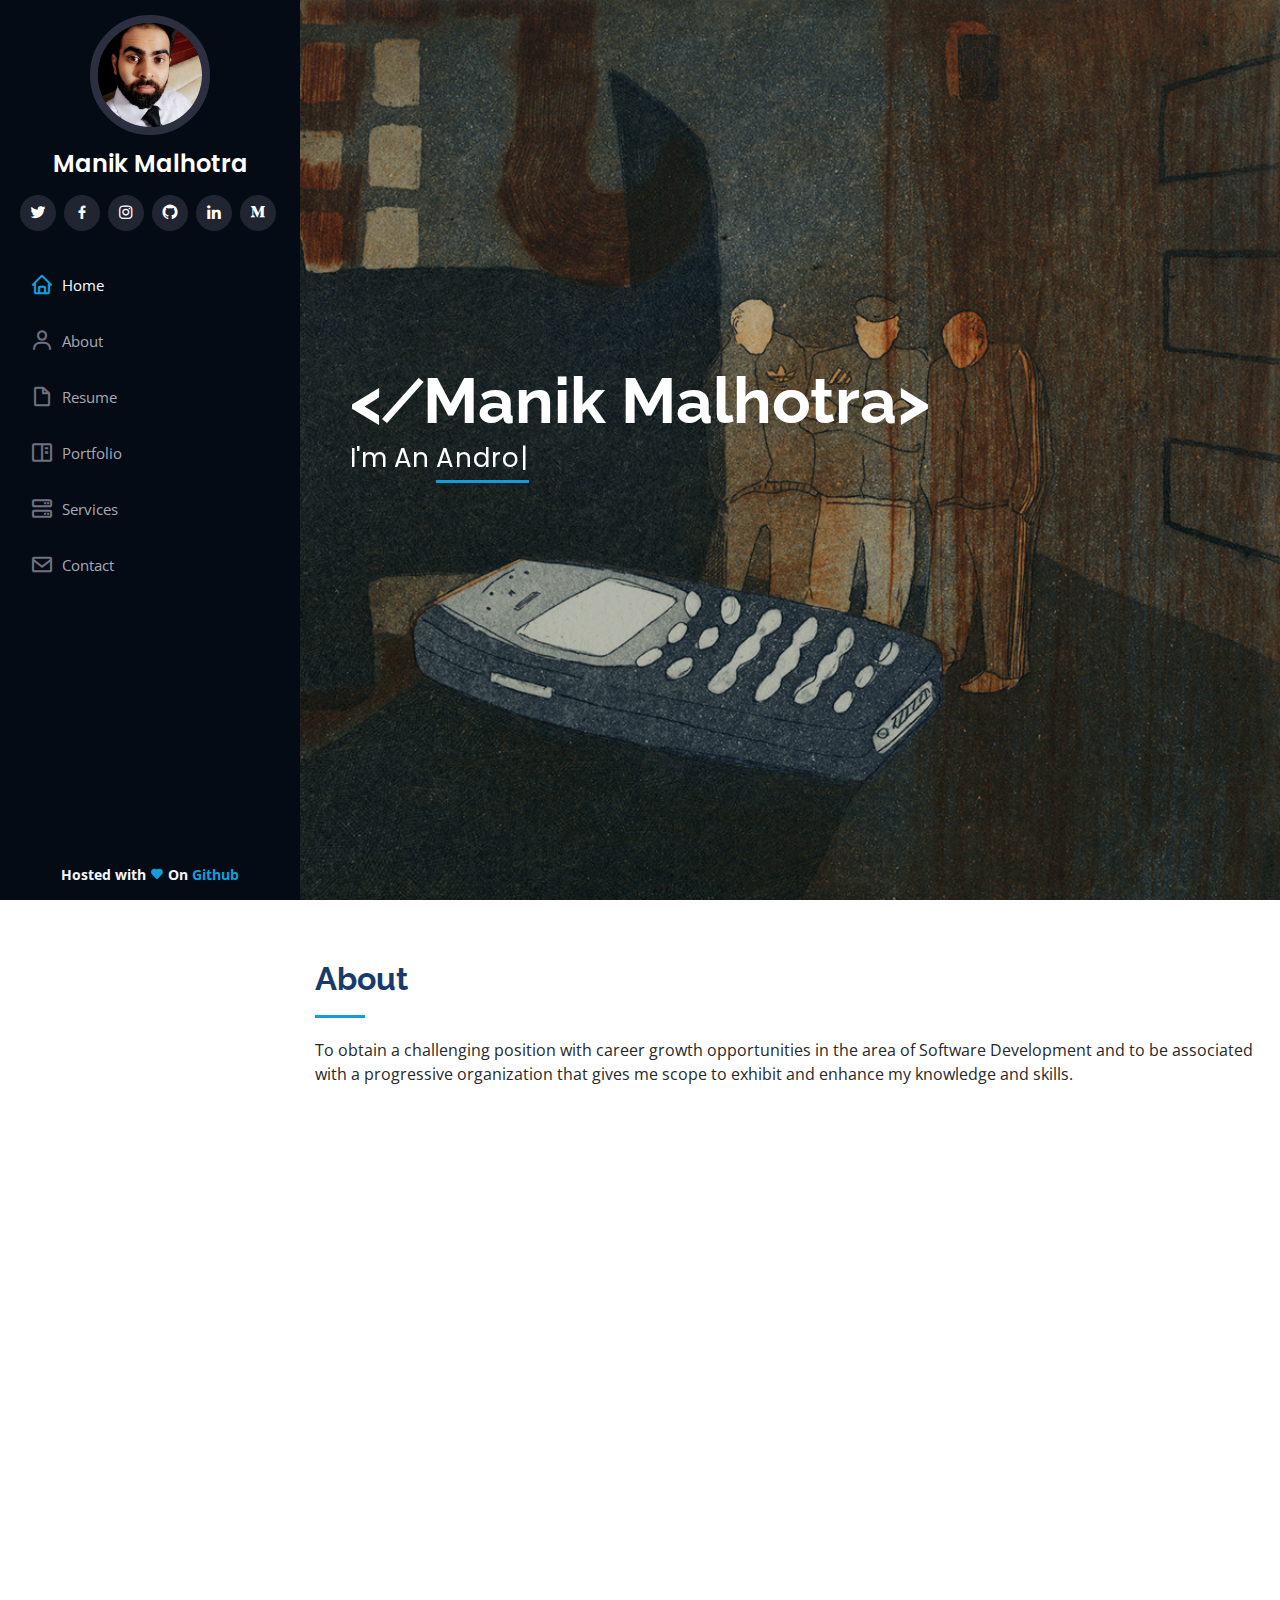
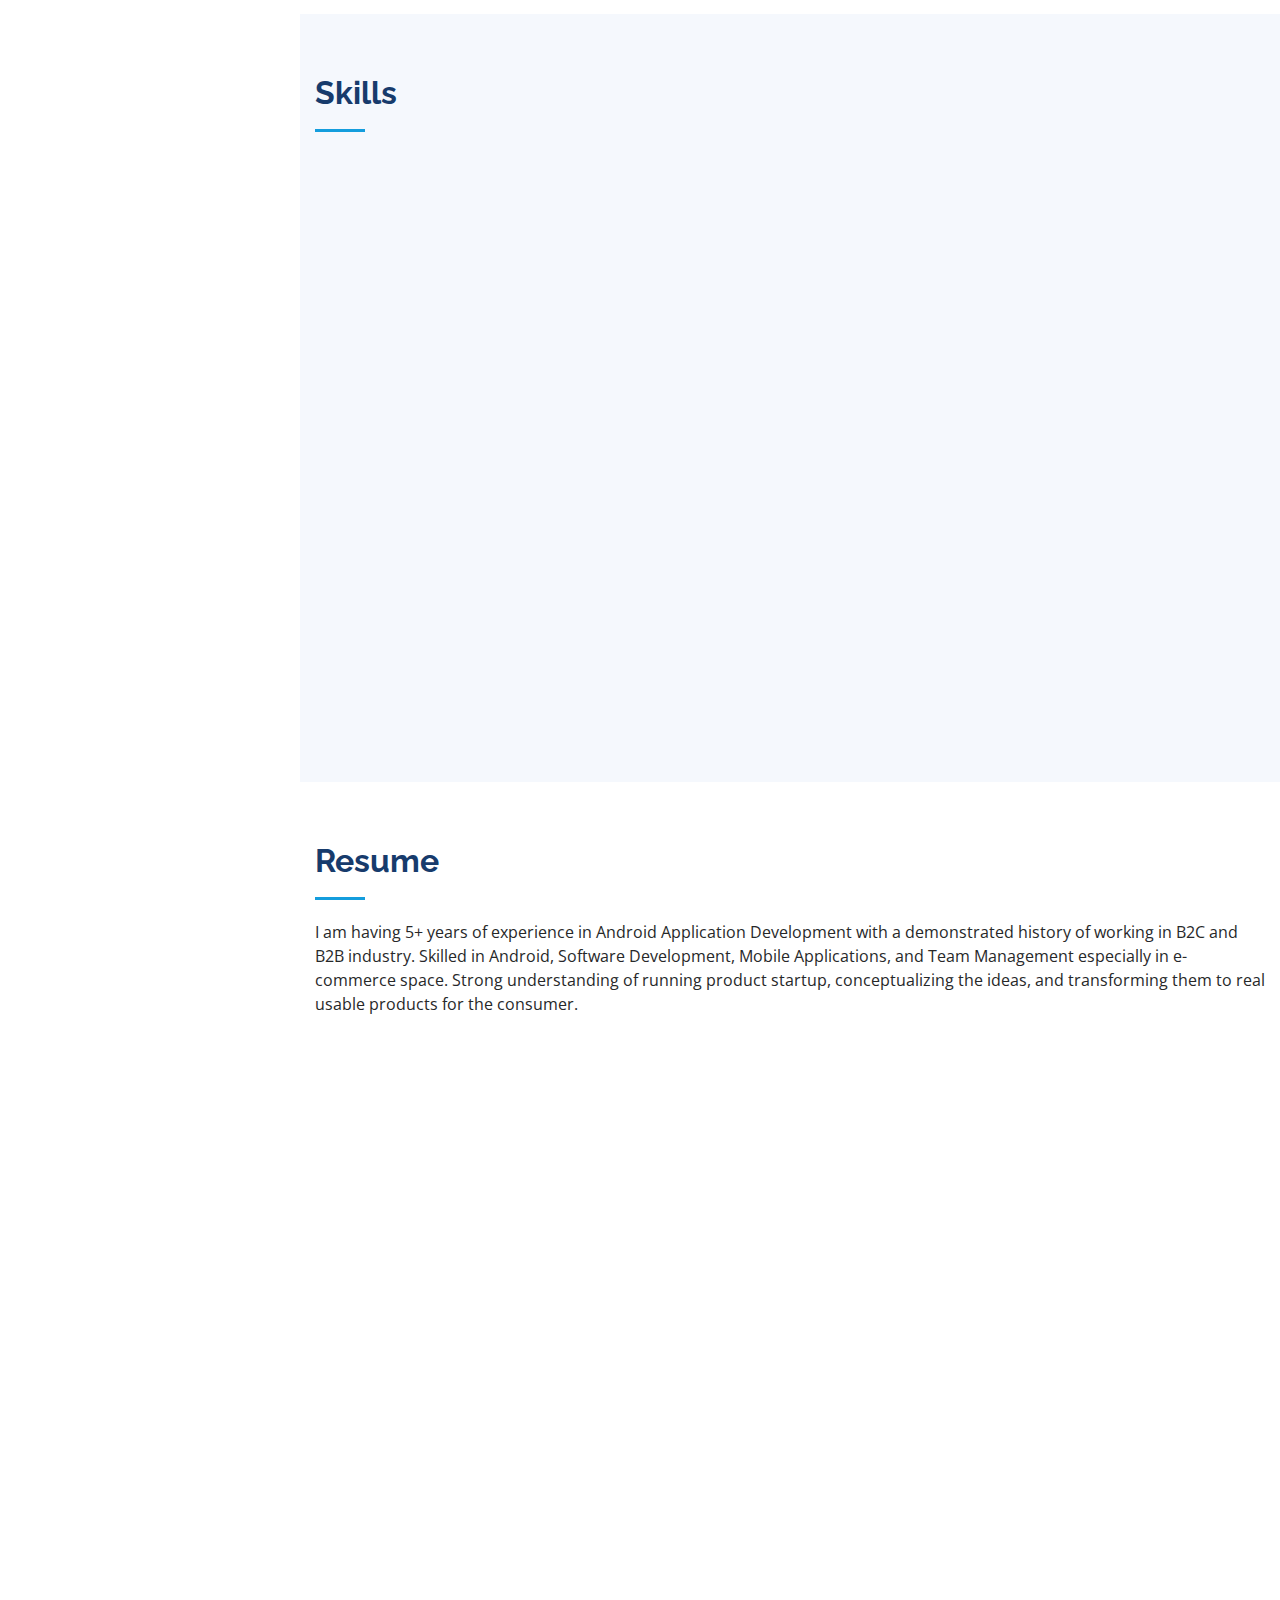
<file: index.html>
<!DOCTYPE html>
<html lang="en">

<head>
    <meta charset="utf-8">
    <meta content="width=device-width, initial-scale=1.0" name="viewport">

    <title>Manik Malhotra - Index</title>
    <meta content="" name="descriptison">
    <meta content="" name="keywords">

    <!-- Favicons -->
    <link href="assets/img/favicon.png" rel="icon">
    <link href="assets/img/apple-touch-icon.png" rel="apple-touch-icon">

    <!-- Google Fonts -->
    <link href="https://fonts.googleapis.com/css?family=Open+Sans:300,300i,400,400i,600,600i,700,700i|Raleway:300,300i,400,400i,500,500i,600,600i,700,700i|Poppins:300,300i,400,400i,500,500i,600,600i,700,700i"
          rel="stylesheet">

    <!-- Vendor CSS Files -->
    <link href="assets/vendor/bootstrap/css/bootstrap.min.css" rel="stylesheet">
    <link href="assets/vendor/icofont/icofont.min.css" rel="stylesheet">
    <link href="assets/vendor/boxicons/css/boxicons.min.css" rel="stylesheet">
    <link href="assets/vendor/venobox/venobox.css" rel="stylesheet">
    <link href="assets/vendor/owl.carousel/assets/owl.carousel.min.css" rel="stylesheet">
    <link href="assets/vendor/aos/aos.css" rel="stylesheet">

    <!-- Template Main CSS File -->
    <link href="assets/css/style.css" rel="stylesheet">

    <!-- =======================================================
    * Template Name: iPortfolio - v1.2.1
    * Template URL: https://bootstrapmade.com/iportfolio-bootstrap-portfolio-websites-template/
    * Author: BootstrapMade.com
    * License: https://bootstrapmade.com/license/
    ======================================================== -->
</head>

<body>

<!-- ======= Mobile nav toggle button ======= -->
<button type="button" class="mobile-nav-toggle d-xl-none"><i class="icofont-navigation-menu"></i></button>

<!-- ======= Header ======= -->
<header id="header">
    <div class="d-flex flex-column">

        <div class="profile">
            <img src="assets/img/profile-img.jpg" alt="" class="img-fluid rounded-circle">
            <h1 class="text-light"><a href="index.html">Manik Malhotra</a></h1>
            <div class="social-links mt-3 text-center">
                <!--Twitter-->
                <a href="https://twitter.com/_manikmalhotra_" target="_blank" class="twitter">
                    <i class="bx bxl-twitter"></i></a>
                <!--facebook-->
                <a href="https://www.facebook.com/manik01" target="_blank" class="facebook">
                    <i class="bx bxl-facebook"></i></a>
                <!--Instagram-->
                <a href="https://www.instagram.com/_manikmalhotra_/" target="_blank" class="instagram">
                    <i class="bx bxl-instagram"></i></a>
                <!--G-plus-->
                <a href="https://github.com/malhotramanik" target="_blank" class="github">
                    <i class="bx bxl-github"></i></a>
                <!--linkedin-->
                <a href="https://www.linkedin.com/in/malhotramanik/" target="_blank" class="linkedin">
                    <i class="bx bxl-linkedin"></i></a>
                <!--linkedin-->
                <a href="https://medium.com/@malhotramanik" target="_blank" class="medium">
                    <i class="bx bxl-medium"></i></a>
            </div>
        </div>

        <nav class="nav-menu">
            <ul>
                <li class="active"><a href="index.html"><i class="bx bx-home"></i> <span>Home</span></a></li>
                <li><a href="#about"><i class="bx bx-user"></i> <span>About</span></a></li>
                <li><a href="#resume"><i class="bx bx-file-blank"></i> <span>Resume</span></a></li>
                <li><a href="#portfolio"><i class="bx bx-book-content"></i> Portfolio</a></li>
                <li><a href="#services"><i class="bx bx-server"></i> Services</a></li>
                <li><a href="#contact"><i class="bx bx-envelope"></i> Contact</a></li>

            </ul>
        </nav><!-- .nav-menu -->
        <button type="button" class="mobile-nav-toggle d-xl-none"><i class="icofont-navigation-menu"></i></button>

    </div>
</header><!-- End Header -->

<!-- ======= Hero Section ======= -->
<section id="hero" class="d-flex flex-column justify-content-center align-items-center">
    <div class="hero-container" data-aos="fade-in">
        <h1>&#60;&#8725;Manik Malhotra&#62;</h1>
        <p>I'm An <span class="typed" data-typed-items="Android Developer"></span></p>
    </div>
</section><!-- End Hero -->

<main id="main">

    <!-- ======= About Section ======= -->
    <section id="about" class="about">
        <div class="container">

            <div class="section-title">
                <h2>About</h2>
                <p>To obtain a challenging position with career growth opportunities in the area of Software Development
                    and to be associated with a progressive organization that gives me scope to exhibit and enhance my
                    knowledge and skills.</p>
            </div>

            <div class="row">
                <div class="col-lg-4" data-aos="fade-right">
                    <img src="assets/img/profile-img.jpg" class="img-fluid" alt="">
                </div>
                <div class="col-lg-8 pt-4 pt-lg-0 content" data-aos="fade-left">
                    <h3>Android Application Developer</h3>
                    <p class="font-italic">
                        I’m an Android Developer, passionate about building great apps. For me app development is not
                        just about coding, it’s also about creating an awesome user experience.
                    </p>
                    <div class="row">
                        <div class="col-lg-6">
                            <ul>
                                <li><i class="icofont-rounded-right"></i> <strong>Birthday:</strong> October 1992</li>
                                <li><i class="icofont-rounded-right"></i> <strong>Website:</strong>
                                    malhotramanik.github.io
                                </li>
                                <!--<li><i class="icofont-rounded-right"></i> <strong>Phone:</strong> </li>-->
                                <li><i class="icofont-rounded-right"></i> <strong>City:</strong> City : Gurugram, India
                                </li>
                            </ul>
                        </div>
                        <div class="col-lg-6">
                            <ul>
                                <li><i class="icofont-rounded-right"></i> <strong>Age:</strong> 27</li>
                                <li><i class="icofont-rounded-right"></i> <strong>Degree:</strong> B.Tech In Computer
                                    Science
                                </li>
                                <li><i class="icofont-rounded-right"></i> <strong>Email:</strong>
                                    malhotramanik@outlook.com
                                </li>
                                <!--<li><i class="icofont-rounded-right"></i> <strong>Freelance:</strong> Available</li>-->
                            </ul>
                        </div>
                    </div>
                    <p>
                        I am having 5+ years of experience in Android Application Development with a demonstrated
                        history of working in B2C and B2B industry. Skilled in Android, Software Development, Mobile
                        Applications, and Team Management especially in e-commerce space. Strong understanding of
                        running product startup, conceptualizing the ideas, and transforming them to real usable
                        products for the consumer.
                    </p>
                </div>
            </div>

        </div>
    </section><!-- End About Section -->

    <!-- ======= Facts Section ======= -->
    <!--<section id="facts" class="facts">
        <div class="container">

            <div class="section-title">
                <h2>Facts</h2>
                <p>Magnam dolores commodi suscipit. Necessitatibus eius consequatur ex aliquid fuga eum quidem. Sit sint
                    consectetur velit. Quisquam quos quisquam cupiditate. Et nemo qui impedit suscipit alias ea. Quia
                    fugiat sit in iste officiis commodi quidem hic quas.</p>
            </div>

            <div class="row no-gutters">

                <div class="col-lg-3 col-md-6 d-md-flex align-items-md-stretch" data-aos="fade-up">
                    <div class="count-box">
                        <i class="icofont-simple-smile"></i>
                        <span data-toggle="counter-up">232</span>
                        <p><strong>Happy Clients</strong> consequuntur quae</p>
                    </div>
                </div>

                <div class="col-lg-3 col-md-6 d-md-flex align-items-md-stretch" data-aos="fade-up" data-aos-delay="100">
                    <div class="count-box">
                        <i class="icofont-document-folder"></i>
                        <span data-toggle="counter-up">521</span>
                        <p><strong>Projects</strong> adipisci atque cum quia aut</p>
                    </div>
                </div>

                <div class="col-lg-3 col-md-6 d-md-flex align-items-md-stretch" data-aos="fade-up" data-aos-delay="200">
                    <div class="count-box">
                        <i class="icofont-live-support"></i>
                        <span data-toggle="counter-up">1,463</span>
                        <p><strong>Hours Of Support</strong> aut commodi quaerat</p>
                    </div>
                </div>

                <div class="col-lg-3 col-md-6 d-md-flex align-items-md-stretch" data-aos="fade-up" data-aos-delay="300">
                    <div class="count-box">
                        <i class="icofont-users-alt-5"></i>
                        <span data-toggle="counter-up">15</span>
                        <p><strong>Hard Workers</strong> rerum asperiores dolor</p>
                    </div>
                </div>

            </div>

        </div>
    </section>--><!-- End Facts Section -->

    <!-- ======= Skills Section ======= -->
    <section id="skills" class="skills section-bg">
        <div class="container">

            <div class="section-title">
                <h2>Skills</h2>
<!--                <p>I realized that well-written code always comes back to help you. I cannot stress the importance of-->
<!--                    efficient, scalable and reusable code. It saved a lot of my and my team’s time. Writing good code-->
<!--                    comes out of practice, experience and lots of code reading.</p>-->
            </div>

            <!--1st Row-->
            <div class="row skills-content">

                <div class="col-lg-12" data-aos="fade-up">
                    <span>Languages</span>
                </div>
                <br/><br/>

                <div class="col-lg-2" data-aos="fade-up" data-aos-delay="100">
                    <div class="progress">
                        <span class="skill">Kotlin</span>
                    </div>
                </div>

                <div class="col-lg-2" data-aos="fade-up" data-aos-delay="100">
                    <div class="progress">
                        <span class="skill">Java</span>
                    </div>
                </div>

            </div>

            <!--2ND Row-->
            <div class="row skills-content">

                <div class="col-lg-12" data-aos="fade-up">
                    <span>Design Principles and Methodologies</span>
                </div>
                <br/><br/>

                <div class="col-lg-2" data-aos="fade-up">
                    <div class="progress">
                        <span class="skill">MVVM</span>
                    </div>
                </div>

                <div class="col-lg-2" data-aos="fade-up" data-aos-delay="100">
                    <div class="progress">
                        <span class="skill">MVP</span>
                    </div>
                </div>

                <div class="col-lg-2" data-aos="fade-up" data-aos-delay="100">
                    <div class="progress">
                        <span class="skill">LiveData</span>
                    </div>
                </div>

                <div class="col-lg-2" data-aos="fade-up" data-aos-delay="100">
                    <div class="progress">
                        <span class="skill">Data Binding</span>
                    </div>
                </div>

                <div class="col-lg-2" data-aos="fade-up" data-aos-delay="100">
                    <div class="progress">
                        <span class="skill">Coroutines</span>
                    </div>
                </div>

                <div class="col-lg-2" data-aos="fade-up" data-aos-delay="100">
                    <div class="progress">
                        <span class="skill">Room</span>
                    </div>
                </div>

                <div class="col-lg-2" data-aos="fade-up" data-aos-delay="100">
                    <div class="progress">
                        <span class="skill">Architectural Components</span>
                    </div>
                </div>

                <div class="col-lg-2" data-aos="fade-up" data-aos-delay="100">
                    <div class="progress">
                        <span class="skill">Dagger</span>
                    </div>
                </div>

                <div class="col-lg-2" data-aos="fade-up" data-aos-delay="100">
                    <div class="progress">
                        <span class="skill">Koin</span>
                    </div>
                </div>

            </div>

            <br/>

            <!--3RD Row-->
            <div class="row skills-content">

                <div class="col-lg-12" data-aos="fade-up">
                    <span>Libraries and Tools</span>
                </div>
                <br/><br/>

                <div class="col-lg-2" data-aos="fade-up">
                    <div class="progress">
                        <span class="skill">Firestore</span>
                    </div>
                </div>

                <div class="col-lg-2" data-aos="fade-up" data-aos-delay="100">
                    <div class="progress">
                        <span class="skill">Firebase Crashlytics</span>
                    </div>
                </div>

                <div class="col-lg-2" data-aos="fade-up" data-aos-delay="100">
                    <div class="progress">
                        <span class="skill">Google Analytics</span>
                    </div>
                </div>

                <div class="col-lg-2" data-aos="fade-up" data-aos-delay="100">
                    <div class="progress">
                        <span class="skill">PayU</span>
                    </div>
                </div>

                <div class="col-lg-2" data-aos="fade-up" data-aos-delay="100">
                    <div class="progress">
                        <span class="skill">Paynimo</span>
                    </div>
                </div>

                <div class="col-lg-2" data-aos="fade-up" data-aos-delay="100">
                    <div class="progress">
                        <span class="skill">JIRA</span>
                    </div>
                </div>

                <div class="col-lg-2" data-aos="fade-up" data-aos-delay="100">
                    <div class="progress">
                        <span class="skill">Jenkins</span>
                    </div>
                </div>

                <div class="col-lg-2" data-aos="fade-up" data-aos-delay="100">
                    <div class="progress">
                        <span class="skill">Appsflyer</span>
                    </div>
                </div>

                <div class="col-lg-2" data-aos="fade-up" data-aos-delay="100">
                    <div class="progress">
                        <span class="skill">Instabug</span>
                    </div>
                </div>

            </div>

            <br/>

            <!--4thRow-->
            <div class="row skills-content">

                <div class="col-lg-12" data-aos="fade-up">
                    <span>Devices</span>
                </div>
                <br/><br/>

                <div class="col-lg-2" data-aos="fade-up">
                    <div class="progress">
                        <span class="skill">Mobile</span>
                    </div>
                </div>

                <div class="col-lg-2" data-aos="fade-up" data-aos-delay="100">
                    <div class="progress">
                        <span class="skill">Tablet</span>
                    </div>
                </div>

                <div class="col-lg-2" data-aos="fade-up" data-aos-delay="100">
                    <div class="progress">
                        <span class="skill">Smartwatch</span>
                    </div>
                </div>

                <div class="col-lg-2" data-aos="fade-up" data-aos-delay="100">
                    <div class="progress">
                        <span class="skill">RaspberryPi</span>
                    </div>
                </div>

                <div class="col-lg-2" data-aos="fade-up" data-aos-delay="100">
                    <div class="progress">
                        <span class="skill">Barcode reader</span>
                    </div>
                </div>

                <div class="col-lg-2" data-aos="fade-up" data-aos-delay="100">
                    <div class="progress">
                        <span class="skill">Bluetooth Devices</span>
                    </div>
                </div>

            </div>

        </div>
    </section><!-- End Skills Section -->

    <!-- ======= Resume Section ======= -->
    <section id="resume" class="resume">
        <div class="container">

            <div class="section-title">
                <h2>Resume</h2>
                <p>I am having 5+ years of experience in Android Application Development with a demonstrated history of
                    working in B2C and B2B industry. Skilled in Android, Software Development, Mobile Applications, and
                    Team Management especially in e-commerce space. Strong understanding of running product startup,
                    conceptualizing the ideas, and transforming them to real usable products for the consumer.</p>
            </div>

            <div class="row">
                <div class="col-lg-6" data-aos="fade-up">
                    <h3 class="resume-title">Work</h3>
                    <div class="resume-item pb-0">
                        <!--<h4>Manik Malhotra</h4>
                        <p><em>Innovative and deadline-driven Graphic Designer with 3+ years of experience designing and
                            developing user-centered digital/print marketing material from initial concept to final,
                            polished deliverable.</em></p>-->
                        <ul>
                            <li>
                                Improving application performance, optimization.
                            </li>
                            <li>
                                Fast prototyping of proof-of concept features / application based on brief.
                            </li>
                            <li>
                                Involved in all aspects of development playing a critical role in design, planning,
                                development and deployment and develop best practices for future development.
                            </li>
                            <li>
                                Thorough knowledge of Android Application Framework.
                            </li>
                            <li>
                                Impressive fast track career driven by challenges and desire to be successful, with an
                                expertise in leading multiple projects, successfully completed Software Application
                                Development Projects.
                            </li>
                            <li>
                                Good team member and passionate about learning new technologies.
                            </li>
                        </ul>
                    </div>

                    <h3 class="resume-title">Education</h3>
                    <div class="resume-item">
                        <h4>Bachelor's Of Technology (Computer Science)</h4>
                        <h5>2010 - 2014</h5>
                        <p><em>Kurukshetra University</em></p>
                        <p></p>
                    </div>
                    <div class="resume-item">
                        <h4>Class XII (Science)</h4>
                        <h5>2010</h5>
                        <p><em>St.Theresa's Convent School, Karnal, India</em></p>
                        <p></p>
                    </div>
                    <div class="resume-item">
                        <h4>Class X</h4>
                        <h5>2008</h5>
                        <p><em>St.Theresa's Convent School, Karnal, India</em></p>
                        <p></p>
                    </div>
                </div>
                <div class="col-lg-6" data-aos="fade-up" data-aos-delay="100">
                    <h3 class="resume-title">Professional Experience</h3>
                    <div class="resume-item">
                        <h4>Senior Android Developer</h4>
                        <h5>Oct 2019 - Present</h5>
                        <p>Coolwinks Technologies Pvt. Ltd.
                            (<a href="https://www.coolwinks.com">www.coolwinks.com</a>)
                            <br/>Gurugram, India</p>
                        <ul>
                            <li>Involved in all aspects of development playing a critical role in design, planning,
                                development and deployment and develop best practices for future development.
                            </li>
                            <li>In house Development of analytics tools using firebase, firestore, Google analytics,
                                install referer API
                            </li>
                            <li>Revamping all boilerplate code by using MVVM architecture in Kotlin and all latest tools
                            </li>
                        </ul>
                    </div>
                    <div class="resume-item">
                        <h4>Lead Engineer (Android)</h4>
                        <h5>Oct 2017 – Sept 2019</h5>
                        <p><em>HCL Technologies Pvt. Ltd.<br/>Noida, India</em></p>
                        <!--<ul>
                            <li>Developed numerous marketing programs (logos, brochures,infographics, presentations, and
                                advertisements).
                            </li>
                            <li>Managed up to 5 projects or tasks at a given time while under pressure</li>
                            <li>Recommended and consulted with clients on the most appropriate graphic design</li>
                            <li>Created 4+ design presentations and proposals a month for clients and account managers
                            </li>
                        </ul>-->
                    </div>
                    <div class="resume-item">
                        <h4>Android Developer</h4>
                        <h5>Mar 2016 – Oct 2017</h5>
                        <p><em>Appzlogic Mobility Solutions<br/>Noida, India</em></p>
                        <!--<ul>
                            <li>Developed numerous marketing programs (logos, brochures,infographics, presentations, and
                                advertisements).
                            </li>
                            <li>Managed up to 5 projects or tasks at a given time while under pressure</li>
                            <li>Recommended and consulted with clients on the most appropriate graphic design</li>
                            <li>Created 4+ design presentations and proposals a month for clients and account managers
                            </li>
                        </ul>-->
                    </div>
                    <div class="resume-item">
                        <h4>Software Engineer</h4>
                        <h5>Aug 2014 – Mar 2016</h5>
                        <p><em>HCL Technologies Pvt. Ltd.<br/>Delhi, India</em></p>
                        <!--<ul>
                            <li>Developed numerous marketing programs (logos, brochures,infographics, presentations, and
                                advertisements).
                            </li>
                            <li>Managed up to 5 projects or tasks at a given time while under pressure</li>
                            <li>Recommended and consulted with clients on the most appropriate graphic design</li>
                            <li>Created 4+ design presentations and proposals a month for clients and account managers
                            </li>
                        </ul>-->
                    </div>
                </div>
            </div>

        </div>
    </section><!-- End Resume Section -->

    <!-- ======= Portfolio Section ======= -->
    <!--<section id="portfolio" class="portfolio section-bg">
        <div class="container">

            <div class="section-title">
                <h2>Portfolio</h2>
                <p>A good UI/UX design is also the key to your app’s success. Design should be geared towards making the
                    app easy to use for any random user. It should also be practical enough for developers to implement
                    quickly. I always look at the design components available in Material Design before creating a new
                    one</p>
            </div>

            <div class="row" data-aos="fade-up">
                <div class="col-lg-12 d-flex justify-content-center">
                    <ul id="portfolio-flters">
                        <li data-filter="*" class="filter-active">All</li>
                        <li data-filter=".filter-app">App</li>
                        <li data-filter=".filter-card">Card</li>
                        <li data-filter=".filter-web">Web</li>
                    </ul>
                </div>
            </div>

            <div class="row portfolio-container" data-aos="fade-up" data-aos-delay="100">

                <div class="col-lg-4 col-md-6 portfolio-item filter-app">
                    <div class="portfolio-wrap">
                        <img src="assets/img/portfolio/portfolio-1.jpg" class="img-fluid" alt="">
                        <div class="portfolio-links">
                            <a href="assets/img/portfolio/portfolio-1.jpg" data-gall="portfolioGallery" class="venobox"
                               title="App 1"><i class="bx bx-plus"></i></a>
                            <a href="portfolio-details.html" title="More Details"><i class="bx bx-link"></i></a>
                        </div>
                    </div>
                </div>

                <div class="col-lg-4 col-md-6 portfolio-item filter-web">
                    <div class="portfolio-wrap">
                        <img src="assets/img/portfolio/portfolio-2.jpg" class="img-fluid" alt="">
                        <div class="portfolio-links">
                            <a href="assets/img/portfolio/portfolio-2.jpg" data-gall="portfolioGallery" class="venobox"
                               title="Web 3"><i class="bx bx-plus"></i></a>
                            <a href="portfolio-details.html" title="More Details"><i class="bx bx-link"></i></a>
                        </div>
                    </div>
                </div>

                <div class="col-lg-4 col-md-6 portfolio-item filter-app">
                    <div class="portfolio-wrap">
                        <img src="assets/img/portfolio/portfolio-3.jpg" class="img-fluid" alt="">
                        <div class="portfolio-links">
                            <a href="assets/img/portfolio/portfolio-3.jpg" data-gall="portfolioGallery" class="venobox"
                               title="App 2"><i class="bx bx-plus"></i></a>
                            <a href="portfolio-details.html" title="More Details"><i class="bx bx-link"></i></a>
                        </div>
                    </div>
                </div>

                <div class="col-lg-4 col-md-6 portfolio-item filter-card">
                    <div class="portfolio-wrap">
                        <img src="assets/img/portfolio/portfolio-4.jpg" class="img-fluid" alt="">
                        <div class="portfolio-links">
                            <a href="assets/img/portfolio/portfolio-4.jpg" data-gall="portfolioGallery" class="venobox"
                               title="Card 2"><i class="bx bx-plus"></i></a>
                            <a href="portfolio-details.html" title="More Details"><i class="bx bx-link"></i></a>
                        </div>
                    </div>
                </div>

                <div class="col-lg-4 col-md-6 portfolio-item filter-web">
                    <div class="portfolio-wrap">
                        <img src="assets/img/portfolio/portfolio-5.jpg" class="img-fluid" alt="">
                        <div class="portfolio-links">
                            <a href="assets/img/portfolio/portfolio-5.jpg" data-gall="portfolioGallery" class="venobox"
                               title="Web 2"><i class="bx bx-plus"></i></a>
                            <a href="portfolio-details.html" title="More Details"><i class="bx bx-link"></i></a>
                        </div>
                    </div>
                </div>

                <div class="col-lg-4 col-md-6 portfolio-item filter-app">
                    <div class="portfolio-wrap">
                        <img src="assets/img/portfolio/portfolio-6.jpg" class="img-fluid" alt="">
                        <div class="portfolio-links">
                            <a href="assets/img/portfolio/portfolio-6.jpg" data-gall="portfolioGallery" class="venobox"
                               title="App 3"><i class="bx bx-plus"></i></a>
                            <a href="portfolio-details.html" title="More Details"><i class="bx bx-link"></i></a>
                        </div>
                    </div>
                </div>

                <div class="col-lg-4 col-md-6 portfolio-item filter-card">
                    <div class="portfolio-wrap">
                        <img src="assets/img/portfolio/portfolio-7.jpg" class="img-fluid" alt="">
                        <div class="portfolio-links">
                            <a href="assets/img/portfolio/portfolio-7.jpg" data-gall="portfolioGallery" class="venobox"
                               title="Card 1"><i class="bx bx-plus"></i></a>
                            <a href="portfolio-details.html" title="More Details"><i class="bx bx-link"></i></a>
                        </div>
                    </div>
                </div>

                <div class="col-lg-4 col-md-6 portfolio-item filter-card">
                    <div class="portfolio-wrap">
                        <img src="assets/img/portfolio/portfolio-8.jpg" class="img-fluid" alt="">
                        <div class="portfolio-links">
                            <a href="assets/img/portfolio/portfolio-8.jpg" data-gall="portfolioGallery" class="venobox"
                               title="Card 3"><i class="bx bx-plus"></i></a>
                            <a href="portfolio-details.html" title="More Details"><i class="bx bx-link"></i></a>
                        </div>
                    </div>
                </div>

                <div class="col-lg-4 col-md-6 portfolio-item filter-web">
                    <div class="portfolio-wrap">
                        <img src="assets/img/portfolio/portfolio-9.jpg" class="img-fluid" alt="">
                        <div class="portfolio-links">
                            <a href="assets/img/portfolio/portfolio-9.jpg" data-gall="portfolioGallery" class="venobox"
                               title="Web 3"><i class="bx bx-plus"></i></a>
                            <a href="portfolio-details.html" title="More Details"><i class="bx bx-link"></i></a>
                        </div>
                    </div>
                </div>

            </div>

        </div>
    </section>-->

    <!-- End Portfolio Section -->

    <!-- ======= Services Section ======= -->
    <!--<section id="services" class="services">
        <div class="container">

            <div class="section-title">
                <h2>Services</h2>
                <p>Magnam dolores commodi suscipit. Necessitatibus eius consequatur ex aliquid fuga eum quidem. Sit sint
                    consectetur velit. Quisquam quos quisquam cupiditate. Et nemo qui impedit suscipit alias ea. Quia
                    fugiat sit in iste officiis commodi quidem hic quas.</p>
            </div>

            <div class="row">
                <div class="col-lg-4 col-md-6 icon-box" data-aos="fade-up">
                    <div class="icon"><i class="icofont-computer"></i></div>
                    <h4 class="title"><a href="">Lorem Ipsum</a></h4>
                    <p class="description">Voluptatum deleniti atque corrupti quos dolores et quas molestias excepturi
                        sint occaecati cupiditate non provident</p>
                </div>
                <div class="col-lg-4 col-md-6 icon-box" data-aos="fade-up" data-aos-delay="100">
                    <div class="icon"><i class="icofont-chart-bar-graph"></i></div>
                    <h4 class="title"><a href="">Dolor Sitema</a></h4>
                    <p class="description">Minim veniam, quis nostrud exercitation ullamco laboris nisi ut aliquip ex ea
                        commodo consequat tarad limino ata</p>
                </div>
                <div class="col-lg-4 col-md-6 icon-box" data-aos="fade-up" data-aos-delay="200">
                    <div class="icon"><i class="icofont-earth"></i></div>
                    <h4 class="title"><a href="">Sed ut perspiciatis</a></h4>
                    <p class="description">Duis aute irure dolor in reprehenderit in voluptate velit esse cillum dolore
                        eu fugiat nulla pariatur</p>
                </div>
                <div class="col-lg-4 col-md-6 icon-box" data-aos="fade-up" data-aos-delay="300">
                    <div class="icon"><i class="icofont-image"></i></div>
                    <h4 class="title"><a href="">Magni Dolores</a></h4>
                    <p class="description">Excepteur sint occaecat cupidatat non proident, sunt in culpa qui officia
                        deserunt mollit anim id est laborum</p>
                </div>
                <div class="col-lg-4 col-md-6 icon-box" data-aos="fade-up" data-aos-delay="400">
                    <div class="icon"><i class="icofont-settings"></i></div>
                    <h4 class="title"><a href="">Nemo Enim</a></h4>
                    <p class="description">At vero eos et accusamus et iusto odio dignissimos ducimus qui blanditiis
                        praesentium voluptatum deleniti atque</p>
                </div>
                <div class="col-lg-4 col-md-6 icon-box" data-aos="fade-up" data-aos-delay="500">
                    <div class="icon"><i class="icofont-tasks-alt"></i></div>
                    <h4 class="title"><a href="">Eiusmod Tempor</a></h4>
                    <p class="description">Et harum quidem rerum facilis est et expedita distinctio. Nam libero tempore,
                        cum soluta nobis est eligendi</p>
                </div>
            </div>

        </div>
    </section>--><!-- End Services Section -->

    <!-- ======= Testimonials Section ======= -->
    <!-- <section id="testimonials" class="testimonials section-bg">
         <div class="container">

             <div class="section-title">
                 <h2>Testimonials</h2>
                 <p>Magnam dolores commodi suscipit. Necessitatibus eius consequatur ex aliquid fuga eum quidem. Sit sint
                     consectetur velit. Quisquam quos quisquam cupiditate. Et nemo qui impedit suscipit alias ea. Quia
                     fugiat sit in iste officiis commodi quidem hic quas.</p>
             </div>

             <div class="owl-carousel testimonials-carousel">

                 <div class="testimonial-item" data-aos="fade-up">
                     <p>
                         <i class="bx bxs-quote-alt-left quote-icon-left"></i>
                         Proin iaculis purus consequat sem cure digni ssim donec porttitora entum suscipit rhoncus.
                         Accusantium quam, ultricies eget id, aliquam eget nibh et. Maecen aliquam, risus at semper.
                         <i class="bx bxs-quote-alt-right quote-icon-right"></i>
                     </p>
                     <img src="assets/img/testimonials/testimonials-1.jpg" class="testimonial-img" alt="">
                     <h3>Saul Goodman</h3>
                     <h4>Ceo &amp; Founder</h4>
                 </div>

                 <div class="testimonial-item" data-aos="fade-up" data-aos-delay="100">
                     <p>
                         <i class="bx bxs-quote-alt-left quote-icon-left"></i>
                         Export tempor illum tamen malis malis eram quae irure esse labore quem cillum quid cillum eram
                         malis quorum velit fore eram velit sunt aliqua noster fugiat irure amet legam anim culpa.
                         <i class="bx bxs-quote-alt-right quote-icon-right"></i>
                     </p>
                     <img src="assets/img/testimonials/testimonials-2.jpg" class="testimonial-img" alt="">
                     <h3>Sara Wilsson</h3>
                     <h4>Designer</h4>
                 </div>

                 <div class="testimonial-item" data-aos="fade-up" data-aos-delay="200">
                     <p>
                         <i class="bx bxs-quote-alt-left quote-icon-left"></i>
                         Enim nisi quem export duis labore cillum quae magna enim sint quorum nulla quem veniam duis
                         minim tempor labore quem eram duis noster aute amet eram fore quis sint minim.
                         <i class="bx bxs-quote-alt-right quote-icon-right"></i>
                     </p>
                     <img src="assets/img/testimonials/testimonials-3.jpg" class="testimonial-img" alt="">
                     <h3>Jena Karlis</h3>
                     <h4>Store Owner</h4>
                 </div>

                 <div class="testimonial-item" data-aos="fade-up" data-aos-delay="300">
                     <p>
                         <i class="bx bxs-quote-alt-left quote-icon-left"></i>
                         Fugiat enim eram quae cillum dolore dolor amet nulla culpa multos export minim fugiat minim
                         velit minim dolor enim duis veniam ipsum anim magna sunt elit fore quem dolore labore illum
                         veniam.
                         <i class="bx bxs-quote-alt-right quote-icon-right"></i>
                     </p>
                     <img src="assets/img/testimonials/testimonials-4.jpg" class="testimonial-img" alt="">
                     <h3>Matt Brandon</h3>
                     <h4>Freelancer</h4>
                 </div>

                 <div class="testimonial-item" data-aos="fade-up" data-aos-delay="400">
                     <p>
                         <i class="bx bxs-quote-alt-left quote-icon-left"></i>
                         Quis quorum aliqua sint quem legam fore sunt eram irure aliqua veniam tempor noster veniam enim
                         culpa labore duis sunt culpa nulla illum cillum fugiat legam esse veniam culpa fore nisi cillum
                         quid.
                         <i class="bx bxs-quote-alt-right quote-icon-right"></i>
                     </p>
                     <img src="assets/img/testimonials/testimonials-5.jpg" class="testimonial-img" alt="">
                     <h3>John Larson</h3>
                     <h4>Entrepreneur</h4>
                 </div>

             </div>

         </div>
     </section>--><!-- End Testimonials Section -->

    <!-- ======= Contact Section ======= -->
    <!--<section id="contact" class="contact">
        <div class="container">

            &lt;!&ndash;<div class="section-title">
                <h2>Contact</h2>
                <p>Magnam dolores commodi suscipit. Necessitatibus eius consequatur ex aliquid fuga eum quidem. Sit sint
                    consectetur velit. Quisquam quos quisquam cupiditate. Et nemo qui impedit suscipit alias ea. Quia
                    fugiat sit in iste officiis commodi quidem hic quas.</p>
            </div>&ndash;&gt;

            <div class="row" data-aos="fade-in">

                <div class="col-lg-5 d-flex align-items-stretch">
                    <div class="info">
                        <div class="address">
                            <i class="icofont-google-map"></i>
                            <h4>Location:</h4>
                            <p>Gurgaon, Haryana, India</p>
                        </div>

                        <div class="email">
                            <i class="icofont-envelope"></i>
                            <h4>Email:</h4>
                            <p>malhotramanik@outlook.com</p>
                        </div>

                        &lt;!&ndash;  <div class="phone">
                              <i class="icofont-phone"></i>
                              <h4>Call:</h4>
                              <p>+1 5589 55488 55s</p>
                          </div>&ndash;&gt;

&lt;!&ndash;                        <iframe src="https://www.google.com/maps/embed?pb=!1m18!1m12!1m3!1d224567.66183344627!2d76.84966355227644!3d28.423187822349632!2m3!1f0!2f0!3f0!3m2!1i1024!2i768!4f13.1!3m3!1m2!1s0x390d19d582e38859%3A0x2cf5fe8e5c64b1e!2sGurugram%2C%20Haryana!5e0!3m2!1sen!2sin!4v1589911066634!5m2!1sen!2sin"&ndash;&gt;
&lt;!&ndash;                                width="600" height="450" frameborder="0" style="border:0;" allowfullscreen=""&ndash;&gt;
&lt;!&ndash;                                aria-hidden="false" tabindex="0"></iframe>&ndash;&gt;
                    </div>

                </div>

               &lt;!&ndash; <div class="col-lg-7 mt-5 mt-lg-0 d-flex align-items-stretch">
                    <form action="forms/contact.php" method="post" role="form" class="php-email-form">
                        <div class="form-row">
                            <div class="form-group col-md-6">
                                <label for="name">Your Name</label>
                                <input type="text" name="name" class="form-control" id="name" data-rule="minlen:4"
                                       data-msg="Please enter at least 4 chars"/>
                                <div class="validate"></div>
                            </div>
                            <div class="form-group col-md-6">
                                <label for="name">Your Email</label>
                                <input type="email" class="form-control" name="email" id="email" data-rule="email"
                                       data-msg="Please enter a valid email"/>
                                <div class="validate"></div>
                            </div>
                        </div>
                        <div class="form-group">
                            <label for="name">Subject</label>
                            <input type="text" class="form-control" name="subject" id="subject" data-rule="minlen:4"
                                   data-msg="Please enter at least 8 chars of subject"/>
                            <div class="validate"></div>
                        </div>
                        <div class="form-group">
                            <label for="name">Message</label>
                            <textarea class="form-control" name="message" rows="10" data-rule="required"
                                      data-msg="Please write something for us"></textarea>
                            <div class="validate"></div>
                        </div>
                        <div class="mb-3">
                            <div class="loading">Loading</div>
                            <div class="error-message"></div>
                            <div class="sent-message">Your message has been sent. Thank you!</div>
                        </div>
                        <div class="text-center">
                            <button type="submit">Send Message</button>
                        </div>
                    </form>
                </div>&ndash;&gt;

            </div>

        </div>
    </section>-->
    <!-- End Contact Section -->

</main><!-- End #main -->

<!-- ======= Footer ======= -->
<footer id="footer">
    <div class="container">
        <div class="copyright">

            <strong><span>
                Hosted with <a href=""><i class="bx bxs-heart"></i></a> On
                <a href="https://github.com/malhotramanik/malhotramanik.github.io" target="_blank">Github</a>
                </span></strong>
        </div>
        <!--<div class="credits">
            &lt;!&ndash; All the links in the footer should remain intact. &ndash;&gt;
            &lt;!&ndash; You can delete the links only if you purchased the pro version. &ndash;&gt;
            &lt;!&ndash; Licensing information: https://bootstrapmade.com/license/ &ndash;&gt;
            &lt;!&ndash; Purchase the pro version with working PHP/AJAX contact form: https://bootstrapmade.com/iportfolio-bootstrap-portfolio-websites-template/ &ndash;&gt;
            Designed by <a href="https://bootstrapmade.com/">BootstrapMade</a>
        </div>-->
    </div>
</footer><!-- End  Footer -->

<a href="#" class="back-to-top"><i class="icofont-simple-up"></i></a>

<!-- Vendor JS Files -->
<script src="assets/vendor/jquery/jquery.min.js"></script>
<script src="assets/vendor/bootstrap/js/bootstrap.bundle.min.js"></script>
<script src="assets/vendor/jquery.easing/jquery.easing.min.js"></script>
<script src="assets/vendor/php-email-form/validate.js"></script>
<script src="assets/vendor/waypoints/jquery.waypoints.min.js"></script>
<script src="assets/vendor/counterup/counterup.min.js"></script>
<script src="assets/vendor/isotope-layout/isotope.pkgd.min.js"></script>
<script src="assets/vendor/venobox/venobox.min.js"></script>
<script src="assets/vendor/owl.carousel/owl.carousel.min.js"></script>
<script src="assets/vendor/typed.js/typed.min.js"></script>
<script src="assets/vendor/aos/aos.js"></script>

<!-- Template Main JS File -->
<script src="assets/js/main.js"></script>

</body>

</html>
</file>
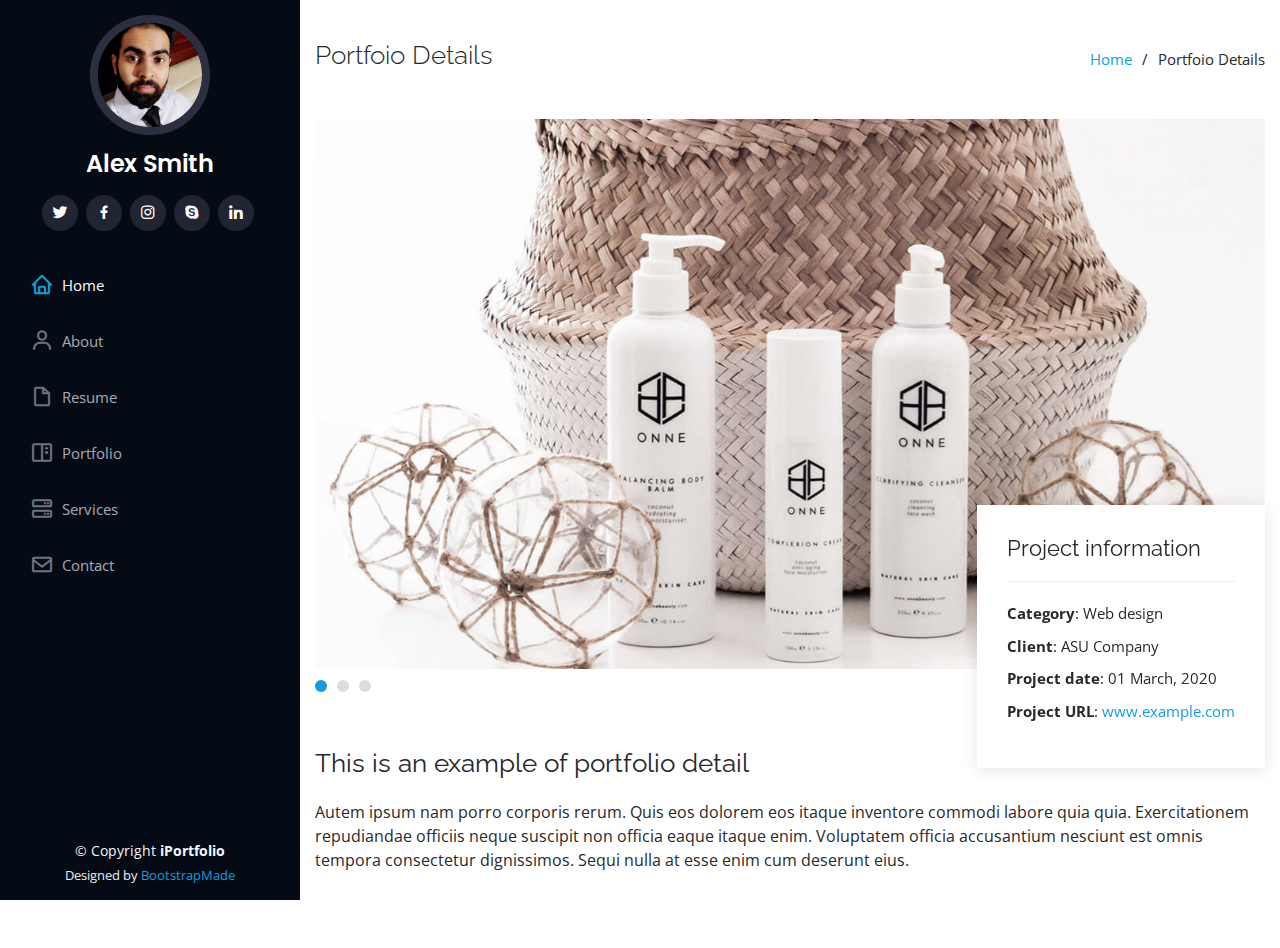
<file: portfolio-details.html>
<!DOCTYPE html>
<html lang="en">

<head>
  <meta charset="utf-8">
  <meta content="width=device-width, initial-scale=1.0" name="viewport">

  <title>Portfolio Details - Manik Malhotra</title>
  <meta content="" name="descriptison">
  <meta content="" name="keywords">

  <!-- Favicons -->
  <link href="assets/img/favicon.png" rel="icon">
  <link href="assets/img/apple-touch-icon.png" rel="apple-touch-icon">

  <!-- Google Fonts -->
  <link href="https://fonts.googleapis.com/css?family=Open+Sans:300,300i,400,400i,600,600i,700,700i|Raleway:300,300i,400,400i,500,500i,600,600i,700,700i|Poppins:300,300i,400,400i,500,500i,600,600i,700,700i" rel="stylesheet">

  <!-- Vendor CSS Files -->
  <link href="assets/vendor/bootstrap/css/bootstrap.min.css" rel="stylesheet">
  <link href="assets/vendor/icofont/icofont.min.css" rel="stylesheet">
  <link href="assets/vendor/boxicons/css/boxicons.min.css" rel="stylesheet">
  <link href="assets/vendor/venobox/venobox.css" rel="stylesheet">
  <link href="assets/vendor/owl.carousel/assets/owl.carousel.min.css" rel="stylesheet">
  <link href="assets/vendor/aos/aos.css" rel="stylesheet">

  <!-- Template Main CSS File -->
  <link href="assets/css/style.css" rel="stylesheet">

  <!-- =======================================================
  * Template Name: iPortfolio - v1.2.1
  * Template URL: https://bootstrapmade.com/iportfolio-bootstrap-portfolio-websites-template/
  * Author: BootstrapMade.com
  * License: https://bootstrapmade.com/license/
  ======================================================== -->
</head>

<body>

  <!-- ======= Mobile nav toggle button ======= -->
  <button type="button" class="mobile-nav-toggle d-xl-none"><i class="icofont-navigation-menu"></i></button>

  <!-- ======= Header ======= -->
  <header id="header">
    <div class="d-flex flex-column">

      <div class="profile">
        <img src="assets/img/profile-img.jpg" alt="" class="img-fluid rounded-circle">
        <h1 class="text-light"><a href="index.html">Alex Smith</a></h1>
        <div class="social-links mt-3 text-center">
          <a href="#" class="twitter"><i class="bx bxl-twitter"></i></a>
          <a href="#" class="facebook"><i class="bx bxl-facebook"></i></a>
          <a href="#" class="instagram"><i class="bx bxl-instagram"></i></a>
          <a href="#" class="google-plus"><i class="bx bxl-skype"></i></a>
          <a href="#" class="linkedin"><i class="bx bxl-linkedin"></i></a>
        </div>
      </div>

      <nav class="nav-menu">
        <ul>
          <li class="active"><a href="index.html"><i class="bx bx-home"></i> <span>Home</span></a></li>
          <li><a href="#about"><i class="bx bx-user"></i> <span>About</span></a></li>
          <li><a href="#resume"><i class="bx bx-file-blank"></i> <span>Resume</span></a></li>
          <li><a href="#portfolio"><i class="bx bx-book-content"></i> Portfolio</a></li>
          <li><a href="#services"><i class="bx bx-server"></i> Services</a></li>
          <li><a href="#contact"><i class="bx bx-envelope"></i> Contact</a></li>

        </ul>
      </nav><!-- .nav-menu -->
      <button type="button" class="mobile-nav-toggle d-xl-none"><i class="icofont-navigation-menu"></i></button>

    </div>
  </header><!-- End Header -->

  <main id="main">

    <!-- ======= Breadcrumbs ======= -->
    <section id="breadcrumbs" class="breadcrumbs">
      <div class="container">

        <div class="d-flex justify-content-between align-items-center">
          <h2>Portfoio Details</h2>
          <ol>
            <li><a href="index.html">Home</a></li>
            <li>Portfoio Details</li>
          </ol>
        </div>

      </div>
    </section><!-- End Breadcrumbs -->

    <!-- ======= Portfolio Details Section ======= -->
    <section id="portfolio-details" class="portfolio-details">
      <div class="container">

        <div class="portfolio-details-container">

          <div class="owl-carousel portfolio-details-carousel">
            <img src="assets/img/portfolio-details-1.jpg" class="img-fluid" alt="">
            <img src="assets/img/portfolio-details-2.jpg" class="img-fluid" alt="">
            <img src="assets/img/portfolio-details-3.jpg" class="img-fluid" alt="">
          </div>

          <div class="portfolio-info">
            <h3>Project information</h3>
            <ul>
              <li><strong>Category</strong>: Web design</li>
              <li><strong>Client</strong>: ASU Company</li>
              <li><strong>Project date</strong>: 01 March, 2020</li>
              <li><strong>Project URL</strong>: <a href="#">www.example.com</a></li>
            </ul>
          </div>

        </div>

        <div class="portfolio-description">
          <h2>This is an example of portfolio detail</h2>
          <p>
            Autem ipsum nam porro corporis rerum. Quis eos dolorem eos itaque inventore commodi labore quia quia. Exercitationem repudiandae officiis neque suscipit non officia eaque itaque enim. Voluptatem officia accusantium nesciunt est omnis tempora consectetur dignissimos. Sequi nulla at esse enim cum deserunt eius.
          </p>
        </div>

      </div>
    </section><!-- End Portfolio Details Section -->

  </main><!-- End #main -->

  <!-- ======= Footer ======= -->
  <footer id="footer">
    <div class="container">
      <div class="copyright">
        &copy; Copyright <strong><span>iPortfolio</span></strong>
      </div>
      <div class="credits">
        <!-- All the links in the footer should remain intact. -->
        <!-- You can delete the links only if you purchased the pro version. -->
        <!-- Licensing information: https://bootstrapmade.com/license/ -->
        <!-- Purchase the pro version with working PHP/AJAX contact form: https://bootstrapmade.com/iportfolio-bootstrap-portfolio-websites-template/ -->
        Designed by <a href="https://bootstrapmade.com/">BootstrapMade</a>
      </div>
    </div>
  </footer><!-- End  Footer -->

  <a href="#" class="back-to-top"><i class="icofont-simple-up"></i></a>

  <!-- Vendor JS Files -->
  <script src="assets/vendor/jquery/jquery.min.js"></script>
  <script src="assets/vendor/bootstrap/js/bootstrap.bundle.min.js"></script>
  <script src="assets/vendor/jquery.easing/jquery.easing.min.js"></script>
  <script src="assets/vendor/php-email-form/validate.js"></script>
  <script src="assets/vendor/waypoints/jquery.waypoints.min.js"></script>
  <script src="assets/vendor/counterup/counterup.min.js"></script>
  <script src="assets/vendor/isotope-layout/isotope.pkgd.min.js"></script>
  <script src="assets/vendor/venobox/venobox.min.js"></script>
  <script src="assets/vendor/owl.carousel/owl.carousel.min.js"></script>
  <script src="assets/vendor/typed.js/typed.min.js"></script>
  <script src="assets/vendor/aos/aos.js"></script>

  <!-- Template Main JS File -->
  <script src="assets/js/main.js"></script>

</body>

</html>
</file>
<file: assets/vendor/venobox/venobox.css>
/* ------ venobox.css --------*/
.vbox-overlay *, .vbox-overlay *:before, .vbox-overlay *:after{
    -webkit-backface-visibility: hidden;
    -webkit-box-sizing:border-box;
    -moz-box-sizing:border-box;
    box-sizing:border-box;
}
.vbox-overlay * { 
    -webkit-backface-visibility: visible;
    backface-visibility: visible;
}
.vbox-overlay{
    display: -webkit-flex;
    display: flex;
    -webkit-flex-direction: column;
    flex-direction: column;
    -webkit-justify-content: center;
    justify-content: center;
    -webkit-align-items: center;
    align-items: center;
    position: fixed;
    left: 0;
    top: 0;
    bottom: 0;
    right: 0;
    z-index: 1040;
    -webkit-transform:translateZ(1000px);
    transform: translateZ(1000px);
    transform-style: preserve-3d;
}

/* ----- navigation ----- */
.vbox-title{
    width: 100%;
    height: 40px;
    float: left;
    text-align: center;
    line-height: 28px;
    font-size: 12px;
    padding: 6px 40px;
    overflow: hidden;
    position: fixed;
    display: none;
    left: 0;
    z-index: 1050;
}
.vbox-close{
    cursor: pointer;
    position: fixed;
    top: -1px;
    right: 0;
    width: 50px;
    height: 40px;
    padding: 6px;
    display: block;
    background-position:10px center;
    overflow: hidden;
    font-size: 24px;
    line-height: 1;
    text-align: center;
    z-index: 1050;
}
.vbox-num{
    cursor: pointer;
    position: fixed;
    left: 0;
    height: 40px;
    display: block;
    overflow: hidden;
    line-height: 28px;
    font-size: 12px;
    padding: 6px 10px;
    display: none;
    z-index: 1050;
}
/* ----- navigation ARROWS ----- */
.vbox-next, .vbox-prev{
    position: fixed;
    top: 50%;
    margin-top: -15px;
    overflow: hidden;
    cursor: pointer;
    display: block;
    width: 45px;
    height: 45px;
    z-index: 1050;
}
.vbox-next span, .vbox-prev span{
    position: relative;
    width: 20px;
    height: 20px;
    border: 2px solid transparent;
    border-top-color: #B6B6B6;
    border-right-color: #B6B6B6;
    text-indent: -100px;
    position: absolute;
    top: 8px;
    display: block;
}
.vbox-prev{
    left: 15px;
}
.vbox-next{
    right: 15px;
}
.vbox-prev span{
    left: 10px;
    -ms-transform: rotate(-135deg);
    -webkit-transform: rotate(-135deg);
    transform: rotate(-135deg);
}
.vbox-next span{
    -ms-transform: rotate(45deg);
    -webkit-transform: rotate(45deg);
    transform: rotate(45deg);
    right: 10px;
}
/* ------- inline window ------ */
.vbox-inline{
    width: 420px;
    height: 315px;
    height: 70vh;
    padding: 10px;
    background: #fff;
    margin: 0 auto;
    overflow: auto;
    text-align: left;
}
/* ------- Video & iFrames window ------ */
.venoframe{
    max-width: 100%;
    width: 100%;
    border: none;
    width: 100%;
    height: 260px;
    height: 70vh;
}
.venoframe.vbvid{
    height: 260px;
}
@media (min-width: 768px) {
    .venoframe, .vbox-inline{
        width: 90%;
        height: 360px;
        height: 70vh;
    }
    .venoframe.vbvid{
        width: 640px;
        height: 360px;
    }
}
@media (min-width: 992px) {
    .venoframe, .vbox-inline{
        max-width: 1200px;
        width: 80%;
        height: 540px;
        height: 70vh;
    }
    .venoframe.vbvid{
        width: 960px;
        height: 540px;
    }
}
/* 
Please do NOT edit this part! 
or at least read this note: http://i.imgur.com/7C0ws9e.gif
*/
.vbox-open{
    overflow: hidden;
}
.vbox-container{
    position: absolute;
    left: 0;
    right: 0;
    top: 0;
    bottom: 0;
    overflow-x: hidden;
    overflow-y: scroll;
    overflow-scrolling: touch;
    -webkit-overflow-scrolling: touch;
    z-index: 20;
    max-height: 100%;

}

.vbox-content{
    text-align: center;
    float: left;
    width: 100%;
    position: relative;
    overflow: hidden;
    padding: 20px 4%;
}
.vbox-container img{
    max-width: 100%;
    height: auto;
}
.vbox-figlio{
    box-shadow: 0 0 12px rgba(0,0,0,0.19), 0 6px 6px rgba(0,0,0,0.23);
    max-width: 100%;
    text-align: initial;
}
img.vbox-figlio{
    -webkit-user-select: none;
-khtml-user-select: none;
-moz-user-select: none;
-o-user-select: none;
user-select: none;
}
.vbox-content.swipe-left{
    margin-left: -200px !important;
}
.vbox-content.swipe-right{
    margin-left: 200px !important;
}
.vbox-animated{
    webkit-transition: margin 300ms ease-out;
    transition: margin 300ms ease-out;
}

/* ---------- preloader ----------
 * SPINKIT 
 * http://tobiasahlin.com/spinkit/
-------------------------------- */
.sk-double-bounce,.sk-rotating-plane{width:40px;height:40px;margin:40px auto}.sk-rotating-plane{background-color:#333;-webkit-animation:sk-rotatePlane 1.2s infinite ease-in-out;animation:sk-rotatePlane 1.2s infinite ease-in-out}@-webkit-keyframes sk-rotatePlane{0%{-webkit-transform:perspective(120px) rotateX(0) rotateY(0);transform:perspective(120px) rotateX(0) rotateY(0)}50%{-webkit-transform:perspective(120px) rotateX(-180.1deg) rotateY(0);transform:perspective(120px) rotateX(-180.1deg) rotateY(0)}100%{-webkit-transform:perspective(120px) rotateX(-180deg) rotateY(-179.9deg);transform:perspective(120px) rotateX(-180deg) rotateY(-179.9deg)}}@keyframes sk-rotatePlane{0%{-webkit-transform:perspective(120px) rotateX(0) rotateY(0);transform:perspective(120px) rotateX(0) rotateY(0)}50%{-webkit-transform:perspective(120px) rotateX(-180.1deg) rotateY(0);transform:perspective(120px) rotateX(-180.1deg) rotateY(0)}100%{-webkit-transform:perspective(120px) rotateX(-180deg) rotateY(-179.9deg);transform:perspective(120px) rotateX(-180deg) rotateY(-179.9deg)}}.sk-double-bounce{position:relative}.sk-double-bounce .sk-child{width:100%;height:100%;border-radius:50%;background-color:#333;opacity:.6;position:absolute;top:0;left:0;-webkit-animation:sk-doubleBounce 2s infinite ease-in-out;animation:sk-doubleBounce 2s infinite ease-in-out}.sk-chasing-dots .sk-child,.sk-spinner-pulse,.sk-three-bounce .sk-child{background-color:#333;border-radius:100%}.sk-double-bounce .sk-double-bounce2{-webkit-animation-delay:-1s;animation-delay:-1s}@-webkit-keyframes sk-doubleBounce{0%,100%{-webkit-transform:scale(0);transform:scale(0)}50%{-webkit-transform:scale(1);transform:scale(1)}}@keyframes sk-doubleBounce{0%,100%{-webkit-transform:scale(0);transform:scale(0)}50%{-webkit-transform:scale(1);transform:scale(1)}}.sk-wave{margin:40px auto;width:50px;height:40px;text-align:center;font-size:10px}.sk-wave .sk-rect{background-color:#333;height:100%;width:6px;display:inline-block;-webkit-animation:sk-waveStretchDelay 1.2s infinite ease-in-out;animation:sk-waveStretchDelay 1.2s infinite ease-in-out}.sk-wave .sk-rect1{-webkit-animation-delay:-1.2s;animation-delay:-1.2s}.sk-wave .sk-rect2{-webkit-animation-delay:-1.1s;animation-delay:-1.1s}.sk-wave .sk-rect3{-webkit-animation-delay:-1s;animation-delay:-1s}.sk-wave .sk-rect4{-webkit-animation-delay:-.9s;animation-delay:-.9s}.sk-wave .sk-rect5{-webkit-animation-delay:-.8s;animation-delay:-.8s}@-webkit-keyframes sk-waveStretchDelay{0%,100%,40%{-webkit-transform:scaleY(.4);transform:scaleY(.4)}20%{-webkit-transform:scaleY(1);transform:scaleY(1)}}@keyframes sk-waveStretchDelay{0%,100%,40%{-webkit-transform:scaleY(.4);transform:scaleY(.4)}20%{-webkit-transform:scaleY(1);transform:scaleY(1)}}.sk-wandering-cubes{margin:40px auto;width:40px;height:40px;position:relative}.sk-wandering-cubes .sk-cube{background-color:#333;width:10px;height:10px;position:absolute;top:0;left:0;-webkit-animation:sk-wanderingCube 1.8s ease-in-out -1.8s infinite both;animation:sk-wanderingCube 1.8s ease-in-out -1.8s infinite both}.sk-chasing-dots,.sk-spinner-pulse{width:40px;height:40px;margin:40px auto}.sk-wandering-cubes .sk-cube2{-webkit-animation-delay:-.9s;animation-delay:-.9s}@-webkit-keyframes sk-wanderingCube{0%{-webkit-transform:rotate(0);transform:rotate(0)}25%{-webkit-transform:translateX(30px) rotate(-90deg) scale(.5);transform:translateX(30px) rotate(-90deg) scale(.5)}50%{-webkit-transform:translateX(30px) translateY(30px) rotate(-179deg);transform:translateX(30px) translateY(30px) rotate(-179deg)}50.1%{-webkit-transform:translateX(30px) translateY(30px) rotate(-180deg);transform:translateX(30px) translateY(30px) rotate(-180deg)}75%{-webkit-transform:translateX(0) translateY(30px) rotate(-270deg) scale(.5);transform:translateX(0) translateY(30px) rotate(-270deg) scale(.5)}100%{-webkit-transform:rotate(-360deg);transform:rotate(-360deg)}}@keyframes sk-wanderingCube{0%{-webkit-transform:rotate(0);transform:rotate(0)}25%{-webkit-transform:translateX(30px) rotate(-90deg) scale(.5);transform:translateX(30px) rotate(-90deg) scale(.5)}50%{-webkit-transform:translateX(30px) translateY(30px) rotate(-179deg);transform:translateX(30px) translateY(30px) rotate(-179deg)}50.1%{-webkit-transform:translateX(30px) translateY(30px) rotate(-180deg);transform:translateX(30px) translateY(30px) rotate(-180deg)}75%{-webkit-transform:translateX(0) translateY(30px) rotate(-270deg) scale(.5);transform:translateX(0) translateY(30px) rotate(-270deg) scale(.5)}100%{-webkit-transform:rotate(-360deg);transform:rotate(-360deg)}}.sk-spinner-pulse{-webkit-animation:sk-pulseScaleOut 1s infinite ease-in-out;animation:sk-pulseScaleOut 1s infinite ease-in-out}@-webkit-keyframes sk-pulseScaleOut{0%{-webkit-transform:scale(0);transform:scale(0)}100%{-webkit-transform:scale(1);transform:scale(1);opacity:0}}@keyframes sk-pulseScaleOut{0%{-webkit-transform:scale(0);transform:scale(0)}100%{-webkit-transform:scale(1);transform:scale(1);opacity:0}}.sk-chasing-dots{position:relative;text-align:center;-webkit-animation:sk-chasingDotsRotate 2s infinite linear;animation:sk-chasingDotsRotate 2s infinite linear}.sk-chasing-dots .sk-child{width:60%;height:60%;display:inline-block;position:absolute;top:0;-webkit-animation:sk-chasingDotsBounce 2s infinite ease-in-out;animation:sk-chasingDotsBounce 2s infinite ease-in-out}.sk-chasing-dots .sk-dot2{top:auto;bottom:0;-webkit-animation-delay:-1s;animation-delay:-1s}@-webkit-keyframes sk-chasingDotsRotate{100%{-webkit-transform:rotate(360deg);transform:rotate(360deg)}}@keyframes sk-chasingDotsRotate{100%{-webkit-transform:rotate(360deg);transform:rotate(360deg)}}@-webkit-keyframes sk-chasingDotsBounce{0%,100%{-webkit-transform:scale(0);transform:scale(0)}50%{-webkit-transform:scale(1);transform:scale(1)}}@keyframes sk-chasingDotsBounce{0%,100%{-webkit-transform:scale(0);transform:scale(0)}50%{-webkit-transform:scale(1);transform:scale(1)}}.sk-three-bounce{margin:40px auto;width:80px;text-align:center}.sk-three-bounce .sk-child{width:20px;height:20px;display:inline-block;-webkit-animation:sk-three-bounce 1.4s ease-in-out 0s infinite both;animation:sk-three-bounce 1.4s ease-in-out 0s infinite both}.sk-circle .sk-child:before,.sk-fading-circle .sk-circle:before{display:block;border-radius:100%;content:'';background-color:#333}.sk-three-bounce .sk-bounce1{-webkit-animation-delay:-.32s;animation-delay:-.32s}.sk-three-bounce .sk-bounce2{-webkit-animation-delay:-.16s;animation-delay:-.16s}@-webkit-keyframes sk-three-bounce{0%,100%,80%{-webkit-transform:scale(0);transform:scale(0)}40%{-webkit-transform:scale(1);transform:scale(1)}}@keyframes sk-three-bounce{0%,100%,80%{-webkit-transform:scale(0);transform:scale(0)}40%{-webkit-transform:scale(1);transform:scale(1)}}.sk-circle{margin:40px auto;width:40px;height:40px;position:relative}.sk-circle .sk-child{width:100%;height:100%;position:absolute;left:0;top:0}.sk-circle .sk-child:before{margin:0 auto;width:15%;height:15%;-webkit-animation:sk-circleBounceDelay 1.2s infinite ease-in-out both;animation:sk-circleBounceDelay 1.2s infinite ease-in-out both}.sk-circle .sk-circle2{-webkit-transform:rotate(30deg);-ms-transform:rotate(30deg);transform:rotate(30deg)}.sk-circle .sk-circle3{-webkit-transform:rotate(60deg);-ms-transform:rotate(60deg);transform:rotate(60deg)}.sk-circle .sk-circle4{-webkit-transform:rotate(90deg);-ms-transform:rotate(90deg);transform:rotate(90deg)}.sk-circle .sk-circle5{-webkit-transform:rotate(120deg);-ms-transform:rotate(120deg);transform:rotate(120deg)}.sk-circle .sk-circle6{-webkit-transform:rotate(150deg);-ms-transform:rotate(150deg);transform:rotate(150deg)}.sk-circle .sk-circle7{-webkit-transform:rotate(180deg);-ms-transform:rotate(180deg);transform:rotate(180deg)}.sk-circle .sk-circle8{-webkit-transform:rotate(210deg);-ms-transform:rotate(210deg);transform:rotate(210deg)}.sk-circle .sk-circle9{-webkit-transform:rotate(240deg);-ms-transform:rotate(240deg);transform:rotate(240deg)}.sk-circle .sk-circle10{-webkit-transform:rotate(270deg);-ms-transform:rotate(270deg);transform:rotate(270deg)}.sk-circle .sk-circle11{-webkit-transform:rotate(300deg);-ms-transform:rotate(300deg);transform:rotate(300deg)}.sk-circle .sk-circle12{-webkit-transform:rotate(330deg);-ms-transform:rotate(330deg);transform:rotate(330deg)}.sk-circle .sk-circle2:before{-webkit-animation-delay:-1.1s;animation-delay:-1.1s}.sk-circle .sk-circle3:before{-webkit-animation-delay:-1s;animation-delay:-1s}.sk-circle .sk-circle4:before{-webkit-animation-delay:-.9s;animation-delay:-.9s}.sk-circle .sk-circle5:before{-webkit-animation-delay:-.8s;animation-delay:-.8s}.sk-circle .sk-circle6:before{-webkit-animation-delay:-.7s;animation-delay:-.7s}.sk-circle .sk-circle7:before{-webkit-animation-delay:-.6s;animation-delay:-.6s}.sk-circle .sk-circle8:before{-webkit-animation-delay:-.5s;animation-delay:-.5s}.sk-circle .sk-circle9:before{-webkit-animation-delay:-.4s;animation-delay:-.4s}.sk-circle .sk-circle10:before{-webkit-animation-delay:-.3s;animation-delay:-.3s}.sk-circle .sk-circle11:before{-webkit-animation-delay:-.2s;animation-delay:-.2s}.sk-circle .sk-circle12:before{-webkit-animation-delay:-.1s;animation-delay:-.1s}@-webkit-keyframes sk-circleBounceDelay{0%,100%,80%{-webkit-transform:scale(0);transform:scale(0)}40%{-webkit-transform:scale(1);transform:scale(1)}}@keyframes sk-circleBounceDelay{0%,100%,80%{-webkit-transform:scale(0);transform:scale(0)}40%{-webkit-transform:scale(1);transform:scale(1)}}.sk-cube-grid{width:40px;height:40px;margin:40px auto}.sk-cube-grid .sk-cube{width:33.33%;height:33.33%;background-color:#333;float:left;-webkit-animation:sk-cubeGridScaleDelay 1.3s infinite ease-in-out;animation:sk-cubeGridScaleDelay 1.3s infinite ease-in-out}.sk-cube-grid .sk-cube1{-webkit-animation-delay:.2s;animation-delay:.2s}.sk-cube-grid .sk-cube2{-webkit-animation-delay:.3s;animation-delay:.3s}.sk-cube-grid .sk-cube3{-webkit-animation-delay:.4s;animation-delay:.4s}.sk-cube-grid .sk-cube4{-webkit-animation-delay:.1s;animation-delay:.1s}.sk-cube-grid .sk-cube5{-webkit-animation-delay:.2s;animation-delay:.2s}.sk-cube-grid .sk-cube6{-webkit-animation-delay:.3s;animation-delay:.3s}.sk-cube-grid .sk-cube7{-webkit-animation-delay:0ms;animation-delay:0ms}.sk-cube-grid .sk-cube8{-webkit-animation-delay:.1s;animation-delay:.1s}.sk-cube-grid .sk-cube9{-webkit-animation-delay:.2s;animation-delay:.2s}@-webkit-keyframes sk-cubeGridScaleDelay{0%,100%,70%{-webkit-transform:scale3D(1,1,1);transform:scale3D(1,1,1)}35%{-webkit-transform:scale3D(0,0,1);transform:scale3D(0,0,1)}}@keyframes sk-cubeGridScaleDelay{0%,100%,70%{-webkit-transform:scale3D(1,1,1);transform:scale3D(1,1,1)}35%{-webkit-transform:scale3D(0,0,1);transform:scale3D(0,0,1)}}.sk-fading-circle{margin:40px auto;width:40px;height:40px;position:relative}.sk-fading-circle .sk-circle{width:100%;height:100%;position:absolute;left:0;top:0}.sk-fading-circle .sk-circle:before{margin:0 auto;width:15%;height:15%;-webkit-animation:sk-circleFadeDelay 1.2s infinite ease-in-out both;animation:sk-circleFadeDelay 1.2s infinite ease-in-out both}.sk-fading-circle .sk-circle2{-webkit-transform:rotate(30deg);-ms-transform:rotate(30deg);transform:rotate(30deg)}.sk-fading-circle .sk-circle3{-webkit-transform:rotate(60deg);-ms-transform:rotate(60deg);transform:rotate(60deg)}.sk-fading-circle .sk-circle4{-webkit-transform:rotate(90deg);-ms-transform:rotate(90deg);transform:rotate(90deg)}.sk-fading-circle .sk-circle5{-webkit-transform:rotate(120deg);-ms-transform:rotate(120deg);transform:rotate(120deg)}.sk-fading-circle .sk-circle6{-webkit-transform:rotate(150deg);-ms-transform:rotate(150deg);transform:rotate(150deg)}.sk-fading-circle .sk-circle7{-webkit-transform:rotate(180deg);-ms-transform:rotate(180deg);transform:rotate(180deg)}.sk-fading-circle .sk-circle8{-webkit-transform:rotate(210deg);-ms-transform:rotate(210deg);transform:rotate(210deg)}.sk-fading-circle .sk-circle9{-webkit-transform:rotate(240deg);-ms-transform:rotate(240deg);transform:rotate(240deg)}.sk-fading-circle .sk-circle10{-webkit-transform:rotate(270deg);-ms-transform:rotate(270deg);transform:rotate(270deg)}.sk-fading-circle .sk-circle11{-webkit-transform:rotate(300deg);-ms-transform:rotate(300deg);transform:rotate(300deg)}.sk-fading-circle .sk-circle12{-webkit-transform:rotate(330deg);-ms-transform:rotate(330deg);transform:rotate(330deg)}.sk-fading-circle .sk-circle2:before{-webkit-animation-delay:-1.1s;animation-delay:-1.1s}.sk-fading-circle .sk-circle3:before{-webkit-animation-delay:-1s;animation-delay:-1s}.sk-fading-circle .sk-circle4:before{-webkit-animation-delay:-.9s;animation-delay:-.9s}.sk-fading-circle .sk-circle5:before{-webkit-animation-delay:-.8s;animation-delay:-.8s}.sk-fading-circle .sk-circle6:before{-webkit-animation-delay:-.7s;animation-delay:-.7s}.sk-fading-circle .sk-circle7:before{-webkit-animation-delay:-.6s;animation-delay:-.6s}.sk-fading-circle .sk-circle8:before{-webkit-animation-delay:-.5s;animation-delay:-.5s}.sk-fading-circle .sk-circle9:before{-webkit-animation-delay:-.4s;animation-delay:-.4s}.sk-fading-circle .sk-circle10:before{-webkit-animation-delay:-.3s;animation-delay:-.3s}.sk-fading-circle .sk-circle11:before{-webkit-animation-delay:-.2s;animation-delay:-.2s}.sk-fading-circle .sk-circle12:before{-webkit-animation-delay:-.1s;animation-delay:-.1s}@-webkit-keyframes sk-circleFadeDelay{0%,100%,39%{opacity:0}40%{opacity:1}}@keyframes sk-circleFadeDelay{0%,100%,39%{opacity:0}40%{opacity:1}}.sk-folding-cube{margin:40px auto;width:40px;height:40px;position:relative;-webkit-transform:rotateZ(45deg);transform:rotateZ(45deg)}.sk-folding-cube .sk-cube{float:left;width:50%;height:50%;position:relative;-webkit-transform:scale(1.1);-ms-transform:scale(1.1);transform:scale(1.1)}.sk-folding-cube .sk-cube:before{content:'';position:absolute;top:0;left:0;width:100%;height:100%;background-color:#333;-webkit-animation:sk-foldCubeAngle 2.4s infinite linear both;animation:sk-foldCubeAngle 2.4s infinite linear both;-webkit-transform-origin:100% 100%;-ms-transform-origin:100% 100%;transform-origin:100% 100%}.sk-folding-cube .sk-cube2{-webkit-transform:scale(1.1) rotateZ(90deg);transform:scale(1.1) rotateZ(90deg)}.sk-folding-cube .sk-cube3{-webkit-transform:scale(1.1) rotateZ(180deg);transform:scale(1.1) rotateZ(180deg)}.sk-folding-cube .sk-cube4{-webkit-transform:scale(1.1) rotateZ(270deg);transform:scale(1.1) rotateZ(270deg)}.sk-folding-cube .sk-cube2:before{-webkit-animation-delay:.3s;animation-delay:.3s}.sk-folding-cube .sk-cube3:before{-webkit-animation-delay:.6s;animation-delay:.6s}.sk-folding-cube .sk-cube4:before{-webkit-animation-delay:.9s;animation-delay:.9s}@-webkit-keyframes sk-foldCubeAngle{0%,10%{-webkit-transform:perspective(140px) rotateX(-180deg);transform:perspective(140px) rotateX(-180deg);opacity:0}25%,75%{-webkit-transform:perspective(140px) rotateX(0);transform:perspective(140px) rotateX(0);opacity:1}100%,90%{-webkit-transform:perspective(140px) rotateY(180deg);transform:perspective(140px) rotateY(180deg);opacity:0}}@keyframes sk-foldCubeAngle{0%,10%{-webkit-transform:perspective(140px) rotateX(-180deg);transform:perspective(140px) rotateX(-180deg);opacity:0}25%,75%{-webkit-transform:perspective(140px) rotateX(0);transform:perspective(140px) rotateX(0);opacity:1}100%,90%{-webkit-transform:perspective(140px) rotateY(180deg);transform:perspective(140px) rotateY(180deg);opacity:0}}
</file>
<file: assets/css/style.css>
/**
* Template Name: iPortfolio - v1.2.1
* Template URL: https://bootstrapmade.com/iportfolio-bootstrap-portfolio-websites-template/
* Author: BootstrapMade.com
* License: https://bootstrapmade.com/license/
*/

/*--------------------------------------------------------------
# General
--------------------------------------------------------------*/
body {
  font-family: "Open Sans", sans-serif;
  color: #272829;
}

a {
  color: #149ddd;
}

a:hover {
  color: #37b3ed;
  text-decoration: none;
}

h1, h2, h3, h4, h5, h6 {
  font-family: "Raleway", sans-serif;
}

/*--------------------------------------------------------------
# Back to top button
--------------------------------------------------------------*/
.back-to-top {
  position: fixed;
  display: none;
  width: 40px;
  height: 40px;
  border-radius: 50px;
  right: 15px;
  bottom: 15px;
  background: #149ddd;
  color: #fff;
  transition: display 0.5s ease-in-out;
  z-index: 99999;
}

.back-to-top i {
  font-size: 24px;
  position: absolute;
  top: 7px;
  left: 8px;
}

.back-to-top:hover {
  color: #fff;
  background: #2eafec;
  transition: background 0.2s ease-in-out;
}

/*--------------------------------------------------------------
# Header
--------------------------------------------------------------*/
#header {
  position: fixed;
  top: 0;
  left: 0;
  bottom: 0;
  width: 300px;
  transition: all ease-in-out 0.5s;
  z-index: 9997;
  transition: all 0.5s;
  padding: 0 15px;
  background: #040b14;
  overflow-y: auto;
}

#header .profile img {
  margin: 15px auto;
  display: block;
  width: 120px;
  border: 8px solid #2c2f3f;
}

#header .profile h1 {
  font-size: 24px;
  margin: 0;
  padding: 0;
  font-weight: 600;
  -moz-text-align-last: center;
  text-align-last: center;
  font-family: "Poppins", sans-serif;
}

#header .profile h1 a, #header .profile h1 a:hover {
  color: #fff;
  text-decoration: none;
}

#header .profile .social-links a {
  font-size: 18px;
  display: inline-block;
  background: #212431;
  color: #fff;
  line-height: 1;
  padding: 8px 0;
  margin-right: 4px;
  border-radius: 50%;
  text-align: center;
  width: 36px;
  height: 36px;
  transition: 0.3s;
}

#header .profile .social-links a:hover {
  background: #149ddd;
  color: #fff;
  text-decoration: none;
}

#main {
  margin-left: 300px;
}

@media (max-width: 1199px) {
  #header {
    left: -300px;
  }
  #main {
    margin-left: 0;
  }
}

/*--------------------------------------------------------------
# Navigation Menu
--------------------------------------------------------------*/
/* Desktop Navigation */
.nav-menu {
  padding-top: 30px;
}

.nav-menu * {
  margin: 0;
  padding: 0;
  list-style: none;
}

.nav-menu > ul > li {
  position: relative;
  white-space: nowrap;
}

.nav-menu a {
  display: flex;
  align-items: center;
  color: #a8a9b4;
  padding: 12px 15px;
  margin-bottom: 8px;
  transition: 0.3s;
  font-size: 15px;
}

.nav-menu a i {
  font-size: 24px;
  padding-right: 8px;
  color: #6f7180;
}

.nav-menu a:hover, .nav-menu .active > a, .nav-menu li:hover > a {
  text-decoration: none;
  color: #fff;
}

.nav-menu a:hover i, .nav-menu .active > a i, .nav-menu li:hover > a i {
  color: #149ddd;
}

/* Mobile Navigation */
.mobile-nav-toggle {
  position: fixed;
  right: 15px;
  top: 15px;
  z-index: 9998;
  border: 0;
  background: none;
  font-size: 24px;
  transition: all 0.4s;
  outline: none !important;
  line-height: 1;
  cursor: pointer;
  text-align: right;
}

.mobile-nav-toggle i {
  color: #149ddd;
}

.mobile-nav-active {
  overflow: hidden;
}

.mobile-nav-active #header {
  left: 0;
}

.mobile-nav-active .mobile-nav-toggle i {
  color: #fff;
}

/*--------------------------------------------------------------
# Hero Section
--------------------------------------------------------------*/
#hero {
  width: 100%;
  height: 100vh;
  background: url("../img/hero-bg.jpg") top center;
  background-size: cover;
}

#hero:before {
  content: "";
  background: rgba(5, 13, 24, 0.3);
  position: absolute;
  bottom: 0;
  top: 0;
  left: 0;
  right: 0;
  z-index: 1;
}

#hero .hero-container {
  position: relative;
  z-index: 2;
  min-width: 300px;
}

#hero h1 {
  margin: 0 0 10px 0;
  font-size: 64px;
  font-weight: 700;
  line-height: 56px;
  color: #fff;
}

#hero p {
  color: #fff;
  margin-bottom: 50px;
  font-size: 26px;
  font-family: "Poppins", sans-serif;
}

#hero p span {
  color: #fff;
  padding-bottom: 4px;
  letter-spacing: 1px;
  border-bottom: 3px solid #149ddd;
}

@media (min-width: 1024px) {
  #hero {
    background-attachment: fixed;
  }
}

@media (max-width: 768px) {
  #hero h1 {
    font-size: 28px;
    line-height: 36px;
  }
  #hero h2 {
    font-size: 18px;
    line-height: 24px;
    margin-bottom: 30px;
  }
}

/*--------------------------------------------------------------
# Sections General
--------------------------------------------------------------*/
section {
  padding: 60px 0;
  overflow: hidden;
}

.section-bg {
  background: #f5f8fd;
}

.section-title {
  padding-bottom: 30px;
}

.section-title h2 {
  font-size: 32px;
  font-weight: bold;
  margin-bottom: 20px;
  padding-bottom: 20px;
  position: relative;
  color: #173b6c;
}

.section-title h2::after {
  content: '';
  position: absolute;
  display: block;
  width: 50px;
  height: 3px;
  background: #149ddd;
  bottom: 0;
  left: 0;
}

.section-title p {
  margin-bottom: 0;
}

/*--------------------------------------------------------------
# About
--------------------------------------------------------------*/
.about .content h3 {
  font-weight: 700;
  font-size: 26px;
  color: #173b6c;
}

.about .content ul {
  list-style: none;
  padding: 0;
}

.about .content ul li {
  padding-bottom: 10px;
}

.about .content ul i {
  font-size: 20px;
  padding-right: 2px;
  color: #149ddd;
}

.about .content p:last-child {
  margin-bottom: 0;
}

/*--------------------------------------------------------------
# Facts
--------------------------------------------------------------*/
.facts {
  padding-bottom: 30px;
}

.facts .count-box {
  padding: 30px;
  width: 100%;
}

.facts .count-box i {
  display: block;
  font-size: 44px;
  color: #149ddd;
  float: left;
}

.facts .count-box span {
  font-size: 48px;
  line-height: 40px;
  display: block;
  font-weight: 700;
  color: #050d18;
  margin-left: 60px;
}

.facts .count-box p {
  padding: 15px 0 0 0;
  margin: 0 0 0 60px;
  font-family: "Raleway", sans-serif;
  font-size: 14px;
  color: #122f57;
}

.facts .count-box a {
  font-weight: 600;
  display: block;
  margin-top: 20px;
  color: #122f57;
  font-size: 15px;
  font-family: "Poppins", sans-serif;
  transition: ease-in-out 0.3s;
}

.facts .count-box a:hover {
  color: #1f5297;
}

/*--------------------------------------------------------------
# Akills
--------------------------------------------------------------*/
.skills .progress {
  height: 50px;
  display: block;
  background: none;
}

.skills .progress .skill {
  padding: 0;
  margin: 0 0 6px 0;
  text-transform: uppercase;
  display: block;
  font-weight: 600;
  font-family: "Poppins", sans-serif;
  color: #050d18;
}

.skills .progress .skill .val {
  float: right;
  font-style: normal;
}

.skills .progress-bar-wrap {
  background: #dce8f8;
}

.skills .progress-bar {
  width: 1px;
  height: 10px;
  transition: .9s;
  background-color: #149ddd;
}

/*--------------------------------------------------------------
# Resume
--------------------------------------------------------------*/
.resume .resume-title {
  font-size: 26px;
  font-weight: 700;
  margin-top: 20px;
  margin-bottom: 20px;
  color: #050d18;
}

.resume .resume-item {
  padding: 0 0 20px 20px;
  margin-top: -2px;
  border-left: 2px solid #1f5297;
  position: relative;
}

.resume .resume-item h4 {
  line-height: 18px;
  font-size: 18px;
  font-weight: 600;
  text-transform: uppercase;
  font-family: "Poppins", sans-serif;
  color: #050d18;
  margin-bottom: 10px;
}

.resume .resume-item h5 {
  font-size: 16px;
  background: #e4edf9;
  padding: 5px 15px;
  display: inline-block;
  font-weight: 600;
  margin-bottom: 10px;
}

.resume .resume-item ul {
  padding-left: 20px;
}

.resume .resume-item ul li {
  padding-bottom: 10px;
}

.resume .resume-item:last-child {
  padding-bottom: 0;
}

.resume .resume-item::before {
  content: "";
  position: absolute;
  width: 16px;
  height: 16px;
  border-radius: 50px;
  left: -9px;
  top: 0;
  background: #fff;
  border: 2px solid #1f5297;
}

/*--------------------------------------------------------------
# Portfolio
--------------------------------------------------------------*/
.portfolio .portfolio-item {
  margin-bottom: 30px;
}

.portfolio #portfolio-flters {
  padding: 0;
  margin: 0 auto 35px auto;
  list-style: none;
  text-align: center;
  background: #fff;
  border-radius: 50px;
  padding: 2px 15px;
}

.portfolio #portfolio-flters li {
  cursor: pointer;
  display: inline-block;
  padding: 10px 15px 8px 15px;
  font-size: 14px;
  font-weight: 600;
  line-height: 1;
  text-transform: uppercase;
  color: #272829;
  margin-bottom: 5px;
  transition: all 0.3s ease-in-out;
}

.portfolio #portfolio-flters li:hover, .portfolio #portfolio-flters li.filter-active {
  color: #149ddd;
}

.portfolio #portfolio-flters li:last-child {
  margin-right: 0;
}

.portfolio .portfolio-wrap {
  transition: 0.3s;
  position: relative;
  overflow: hidden;
  z-index: 1;
}

.portfolio .portfolio-wrap::before {
  content: "";
  background: rgba(255, 255, 255, 0.5);
  position: absolute;
  left: 0;
  right: 0;
  top: 0;
  bottom: 0;
  transition: all ease-in-out 0.3s;
  z-index: 2;
  opacity: 0;
}

.portfolio .portfolio-wrap .portfolio-links {
  opacity: 1;
  left: 0;
  right: 0;
  bottom: -60px;
  z-index: 3;
  position: absolute;
  transition: all ease-in-out 0.3s;
  display: flex;
  justify-content: center;
}

.portfolio .portfolio-wrap .portfolio-links a {
  color: #fff;
  font-size: 28px;
  text-align: center;
  background: rgba(20, 157, 221, 0.75);
  transition: 0.3s;
  width: 50%;
}

.portfolio .portfolio-wrap .portfolio-links a:hover {
  background: rgba(20, 157, 221, 0.95);
}

.portfolio .portfolio-wrap .portfolio-links a + a {
  border-left: 1px solid #37b3ed;
}

.portfolio .portfolio-wrap:hover::before {
  top: 0;
  left: 0;
  right: 0;
  bottom: 0;
  opacity: 1;
}

.portfolio .portfolio-wrap:hover .portfolio-links {
  opacity: 1;
  bottom: 0;
}

/*--------------------------------------------------------------
# Services
--------------------------------------------------------------*/
.services .icon-box {
  margin-bottom: 20px;
}

.services .icon {
  float: left;
  display: flex;
  align-items: center;
  justify-content: center;
  width: 54px;
  height: 54px;
  background: #149ddd;
  border-radius: 50%;
  transition: 0.5s;
  border: 1px solid #149ddd;
}

.services .icon i {
  color: #fff;
  font-size: 24px;
}

.services .icon-box:hover .icon {
  background: #fff;
}

.services .icon-box:hover .icon i {
  color: #149ddd;
}

.services .title {
  margin-left: 80px;
  font-weight: 700;
  margin-bottom: 15px;
  font-size: 18px;
}

.services .title a {
  color: #343a40;
}

.services .title a:hover {
  color: #149ddd;
}

.services .description {
  margin-left: 80px;
  line-height: 24px;
  font-size: 14px;
}

/*--------------------------------------------------------------
# Testimonials
--------------------------------------------------------------*/
.testimonials .testimonial-item {
  box-sizing: content-box;
  text-align: center;
  min-height: 320px;
}

.testimonials .testimonial-item .testimonial-img {
  width: 90px;
  border-radius: 50%;
  margin: 0 auto;
}

.testimonials .testimonial-item h3 {
  font-size: 18px;
  font-weight: bold;
  margin: 10px 0 5px 0;
  color: #111;
}

.testimonials .testimonial-item h4 {
  font-size: 14px;
  color: #999;
  margin: 0;
}

.testimonials .testimonial-item .quote-icon-left, .testimonials .testimonial-item .quote-icon-right {
  color: #c3e8fa;
  font-size: 26px;
}

.testimonials .testimonial-item .quote-icon-left {
  display: inline-block;
  left: -5px;
  position: relative;
}

.testimonials .testimonial-item .quote-icon-right {
  display: inline-block;
  right: -5px;
  position: relative;
  top: 10px;
}

.testimonials .testimonial-item p {
  font-style: italic;
  margin: 0 15px 15px 15px;
  padding: 20px;
  background: #fff;
  position: relative;
  margin-bottom: 35px;
  border-radius: 6px;
  box-shadow: 0px 2px 15px rgba(0, 0, 0, 0.1);
}

.testimonials .testimonial-item p::after {
  content: "";
  width: 0;
  height: 0;
  border-top: 20px solid #fff;
  border-right: 20px solid transparent;
  border-left: 20px solid transparent;
  position: absolute;
  bottom: -20px;
  left: calc(50% - 20px);
}

.testimonials .owl-nav, .testimonials .owl-dots {
  margin-top: 5px;
  text-align: center;
}

.testimonials .owl-dot {
  display: inline-block;
  margin: 0 5px;
  width: 12px;
  height: 12px;
  border-radius: 50%;
  background-color: #ddd !important;
}

.testimonials .owl-dot.active {
  background-color: #149ddd !important;
}

@media (max-width: 767px) {
  .testimonials {
    margin: 30px 10px;
  }
}

/*--------------------------------------------------------------
# Contact
--------------------------------------------------------------*/
.contact {
  padding-bottom: 130px;
}

.contact .info {
  padding: 30px;
  background: #fff;
  width: 100%;
  box-shadow: 0 0 24px 0 rgba(0, 0, 0, 0.12);
}

.contact .info i {
  font-size: 20px;
  color: #149ddd;
  float: left;
  width: 44px;
  height: 44px;
  background: #dff3fc;
  display: flex;
  justify-content: center;
  align-items: center;
  border-radius: 50px;
  transition: all 0.3s ease-in-out;
}

.contact .info h4 {
  padding: 0 0 0 60px;
  font-size: 22px;
  font-weight: 600;
  margin-bottom: 5px;
  color: #050d18;
}

.contact .info p {
  padding: 0 0 10px 60px;
  margin-bottom: 20px;
  font-size: 14px;
  color: #173b6c;
}

.contact .info .email p {
  padding-top: 5px;
}

.contact .info .social-links {
  padding-left: 60px;
}

.contact .info .social-links a {
  font-size: 18px;
  display: inline-block;
  background: #333;
  color: #fff;
  line-height: 1;
  padding: 8px 0;
  border-radius: 50%;
  text-align: center;
  width: 36px;
  height: 36px;
  transition: 0.3s;
  margin-right: 10px;
}

.contact .info .social-links a:hover {
  background: #149ddd;
  color: #fff;
}

.contact .info .email:hover i, .contact .info .address:hover i, .contact .info .phone:hover i {
  background: #149ddd;
  color: #fff;
}

.contact .php-email-form {
  width: 100%;
  padding: 30px;
  background: #fff;
  box-shadow: 0 0 24px 0 rgba(0, 0, 0, 0.12);
}

.contact .php-email-form .form-group {
  padding-bottom: 8px;
}

.contact .php-email-form .validate {
  display: none;
  color: red;
  margin: 0 0 15px 0;
  font-weight: 400;
  font-size: 13px;
}

.contact .php-email-form .error-message {
  display: none;
  color: #fff;
  background: #ed3c0d;
  text-align: center;
  padding: 15px;
  font-weight: 600;
}

.contact .php-email-form .sent-message {
  display: none;
  color: #fff;
  background: #18d26e;
  text-align: center;
  padding: 15px;
  font-weight: 600;
}

.contact .php-email-form .loading {
  display: none;
  background: #fff;
  text-align: center;
  padding: 15px;
}

.contact .php-email-form .loading:before {
  content: "";
  display: inline-block;
  border-radius: 50%;
  width: 24px;
  height: 24px;
  margin: 0 10px -6px 0;
  border: 3px solid #18d26e;
  border-top-color: #eee;
  -webkit-animation: animate-loading 1s linear infinite;
  animation: animate-loading 1s linear infinite;
}

.contact .php-email-form input, .contact .php-email-form textarea {
  border-radius: 0;
  box-shadow: none;
  font-size: 14px;
}

.contact .php-email-form input {
  height: 44px;
}

.contact .php-email-form textarea {
  padding: 10px 12px;
}

.contact .php-email-form button[type="submit"] {
  background: #149ddd;
  border: 0;
  padding: 10px 24px;
  color: #fff;
  transition: 0.4s;
  border-radius: 4px;
}

.contact .php-email-form button[type="submit"]:hover {
  background: #37b3ed;
}

@-webkit-keyframes animate-loading {
  0% {
    transform: rotate(0deg);
  }
  100% {
    transform: rotate(360deg);
  }
}

@keyframes animate-loading {
  0% {
    transform: rotate(0deg);
  }
  100% {
    transform: rotate(360deg);
  }
}

/*--------------------------------------------------------------
# Breadcrumbs
--------------------------------------------------------------*/
.breadcrumbs {
  padding: 40px 0;
}

.breadcrumbs h2 {
  font-size: 26px;
  font-weight: 300;
}

.breadcrumbs ol {
  display: flex;
  flex-wrap: wrap;
  list-style: none;
  padding: 0;
  margin: 0;
  font-size: 15px;
}

.breadcrumbs ol li + li {
  padding-left: 10px;
}

.breadcrumbs ol li + li::before {
  display: inline-block;
  padding-right: 10px;
  color: #0e2442;
  content: "/";
}

@media (max-width: 768px) {
  .breadcrumbs .d-flex {
    display: block !important;
  }
  .breadcrumbs ol {
    display: block;
  }
  .breadcrumbs ol li {
    display: inline-block;
  }
}

/*--------------------------------------------------------------
# Portfolio Details
--------------------------------------------------------------*/
.portfolio-details {
  padding-top: 0;
}

.portfolio-details .portfolio-details-container {
  position: relative;
}

.portfolio-details .portfolio-details-carousel {
  position: relative;
  z-index: 1;
}

.portfolio-details .portfolio-details-carousel .owl-nav, .portfolio-details .portfolio-details-carousel .owl-dots {
  margin-top: 5px;
  text-align: left;
}

.portfolio-details .portfolio-details-carousel .owl-dot {
  display: inline-block;
  margin: 0 10px 0 0;
  width: 12px;
  height: 12px;
  border-radius: 50%;
  background-color: #ddd !important;
}

.portfolio-details .portfolio-details-carousel .owl-dot.active {
  background-color: #149ddd !important;
}

.portfolio-details .portfolio-info {
  padding: 30px;
  position: absolute;
  right: 0;
  bottom: -70px;
  background: #fff;
  box-shadow: 0px 2px 15px rgba(0, 0, 0, 0.1);
  z-index: 2;
}

.portfolio-details .portfolio-info h3 {
  font-size: 22px;
  font-weight: 400;
  margin-bottom: 20px;
  padding-bottom: 20px;
  border-bottom: 1px solid #eee;
}

.portfolio-details .portfolio-info ul {
  list-style: none;
  padding: 0;
  font-size: 15px;
}

.portfolio-details .portfolio-info ul li + li {
  margin-top: 10px;
}

.portfolio-details .portfolio-description {
  padding-top: 50px;
}

.portfolio-details .portfolio-description h2 {
  width: 50%;
  font-size: 26px;
  font-weight: 400;
  margin-bottom: 20px;
}

.portfolio-details .portfolio-description p {
  padding: 0;
}

@media (max-width: 768px) {
  .portfolio-details .portfolio-description h2 {
    width: 100%;
  }
  .portfolio-details .portfolio-info {
    position: static;
    margin-top: 30px;
  }
}

/*--------------------------------------------------------------
# Footer
--------------------------------------------------------------*/
#footer {
  padding: 15px;
  color: #f4f6fd;
  font-size: 14px;
  position: fixed;
  left: 0;
  bottom: 0;
  width: 300px;
  z-index: 9999;
  background: #040b14;
}

#footer .copyright {
  text-align: center;
}

#footer .credits {
  padding-top: 5px;
  text-align: center;
  font-size: 13px;
  color: #eaebf0;
}

@media (max-width: 1199px) {
  #footer {
    position: static;
    width: auto;
    padding-right: 20px 15px;
  }
}
</file>
